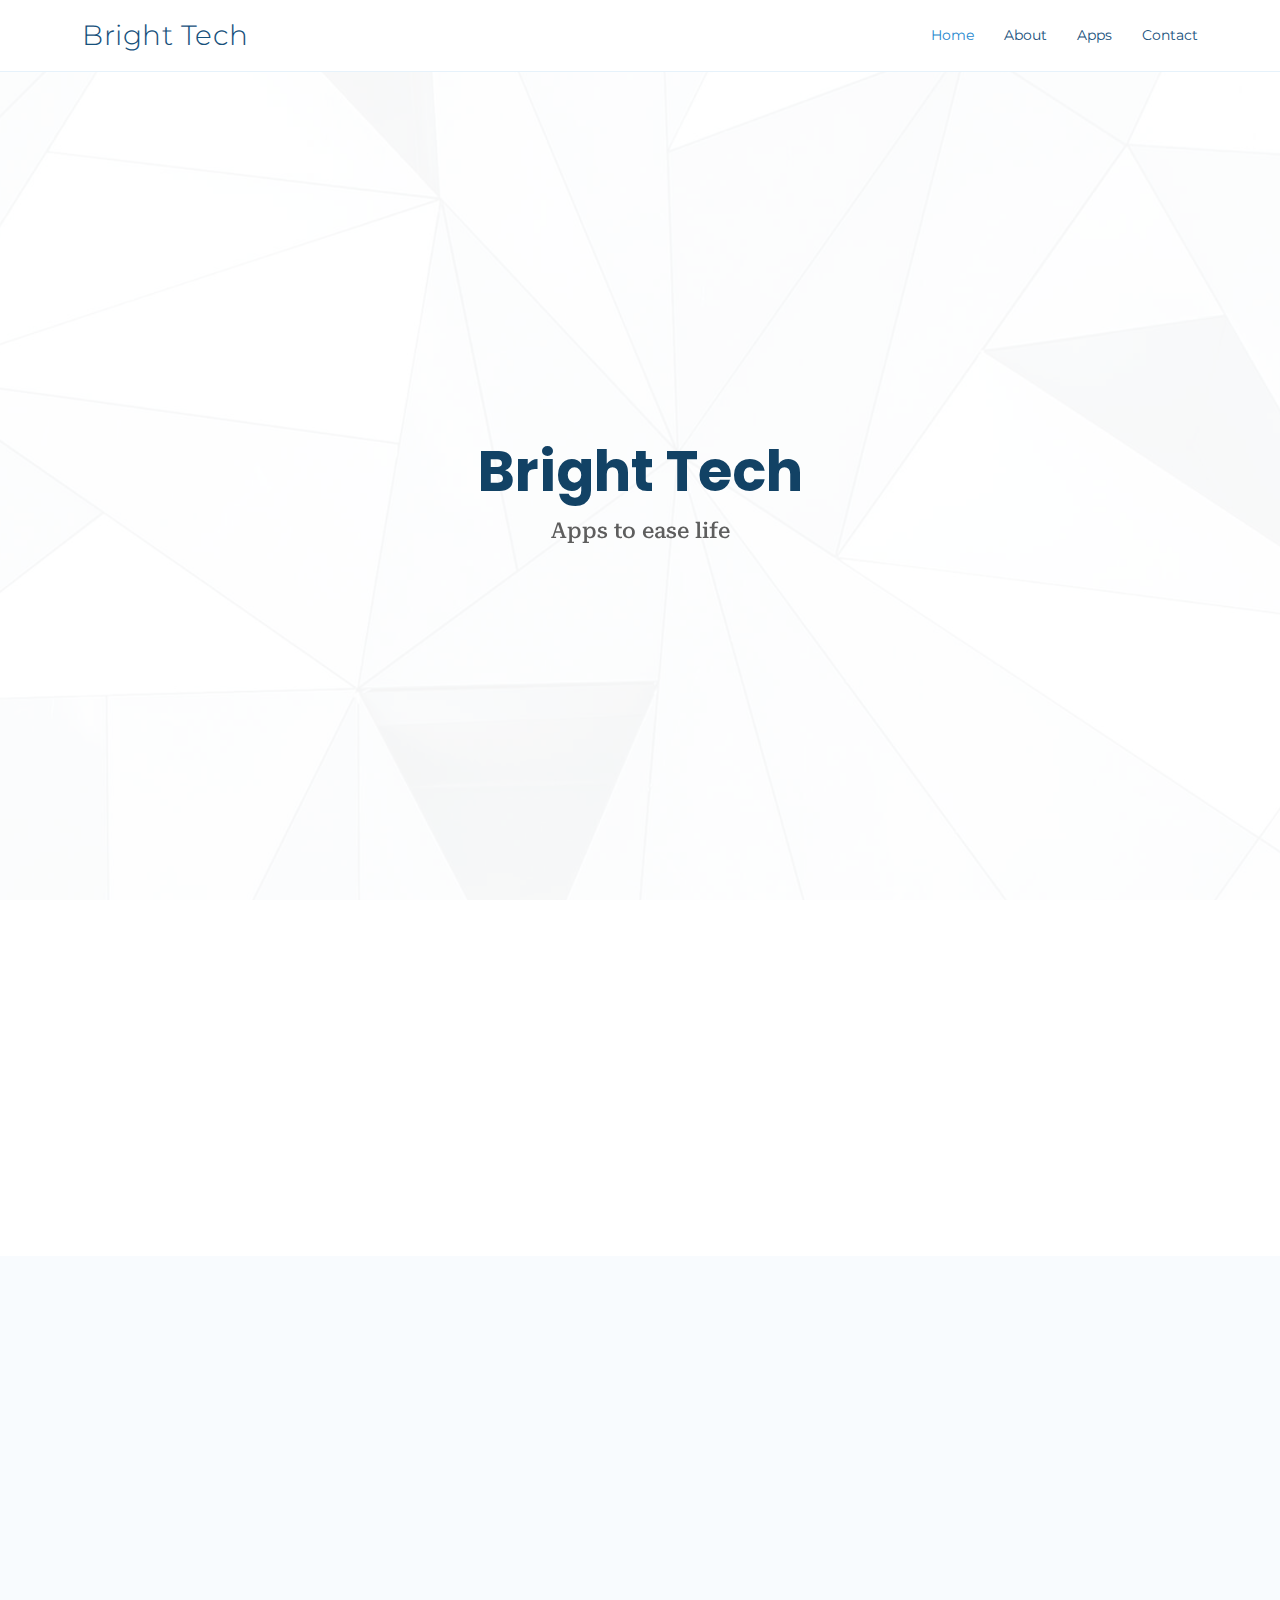
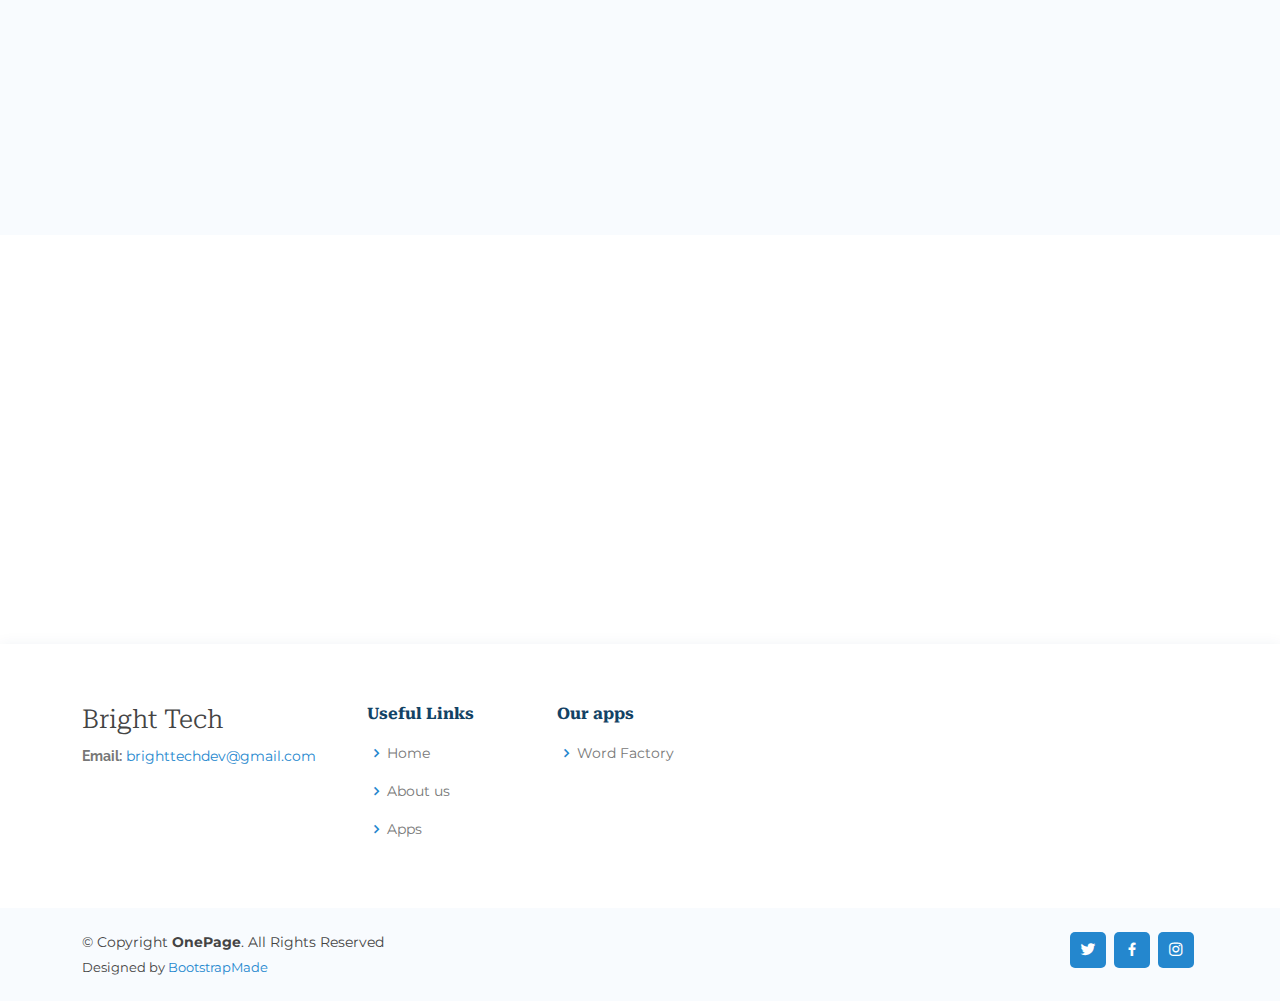
<file: index.html>
<!DOCTYPE html>
<html lang="en">
  <head>
    <meta charset="utf-8" />
    <meta content="width=device-width, initial-scale=1.0" name="viewport" />

    <title>Bright Tech</title>
    <meta content="" name="description" />
    <meta content="" name="keywords" />

    <!-- Favicons -->
    <link href="assets/img/favicon.word.png" rel="icon" />
    <link href="assets/img/apple-touch-icon.png" rel="apple-touch-icon" />

    <!-- Google Fonts -->
    <link
      href="https://fonts.googleapis.com/css?family=Open+Sans:300,300i,400,400i,600,600i,700,700i|Raleway:300,300i,400,400i,500,500i,600,600i,700,700i|Poppins:300,300i,400,400i,500,500i,600,600i,700,700i"
      rel="stylesheet"
    />

    <!-- Vendor CSS Files -->
    <link href="assets/vendor/aos/aos.css" rel="stylesheet" />
    <link
      href="assets/vendor/bootstrap/css/bootstrap.min.css"
      rel="stylesheet"
    />
    <link
      href="assets/vendor/bootstrap-icons/bootstrap-icons.css"
      rel="stylesheet"
    />
    <link href="assets/vendor/boxicons/css/boxicons.min.css" rel="stylesheet" />
    <link
      href="assets/vendor/glightbox/css/glightbox.min.css"
      rel="stylesheet"
    />
    <link href="assets/vendor/remixicon/remixicon.css" rel="stylesheet" />
    <link href="assets/vendor/swiper/swiper-bundle.min.css" rel="stylesheet" />

    <!-- Template Main CSS File -->
    <link href="assets/css/style.css" rel="stylesheet" />

    <!-- =======================================================
  * Template Name: OnePage - v4.7.0
  * Template URL: https://bootstrapmade.com/onepage-multipurpose-bootstrap-template/
  * Author: BootstrapMade.com
  * License: https://bootstrapmade.com/license/
  ======================================================== -->
  </head>

  <body>
    <!-- ======= Header ======= -->
    <header id="header" class="fixed-top">
      <div class="container d-flex align-items-center justify-content-between">
        <h1 class="logo"><a href="index.html">Bright Tech</a></h1>
        <!-- Uncomment below if you prefer to use an image logo -->
        <!-- <a href="index.html" class="logo"><img src="assets/img/logo.png" alt="" class="img-fluid"></a>-->

        <nav id="navbar" class="navbar">
          <ul>
            <li><a class="nav-link scrollto active" href="#hero">Home</a></li>
            <li><a class="nav-link scrollto" href="#about">About</a></li>
            <li><a class="nav-link scrollto" href="#apps">Apps</a></li>
            <li><a class="nav-link scrollto" href="#contact">Contact</a></li>
          </ul>
          <i class="bi bi-list mobile-nav-toggle"></i>
        </nav>
        <!-- .navbar -->
      </div>
    </header>
    <!-- End Header -->

    <!-- ======= Hero Section ======= -->
    <section id="hero" class="d-flex align-items-center">
      <div
        class="container position-relative"
        data-aos="fade-up"
        data-aos-delay="100"
      >
        <div class="row justify-content-center">
          <div class="col-xl-7 col-lg-9 text-center">
            <h1>Bright Tech</h1>
            <h2>Apps to ease life</h2>
          </div>
        </div>
      </div>
    </section>
    <!-- End Hero -->

    <main id="main">
      <!-- ======= About Section ======= -->
      <section id="about" class="about">
        <div class="container" data-aos="fade-up">
          <div class="section-title">
            <h2>About Us</h2>
            <p>
              We are a team of 2 with the endless desire to create applications
              to make life easier. By "easier", we really mean it! Ideas are our
              passion, and constant improvement is our only goal.
            </p>
            <br />
            <p>
              Our apps rely on YOU. Whether you like a feature, app's main idea,
              implementation, -even a well-proportioned- page or the exact
              opposite, we are always looking for a feedback to make the idea
              better. We believe that there are ALWAYS a room for improvement.
            </p>
          </div>
        </div>
      </section>
      <!-- End About Section -->

      <!-- ======= apps Section ======= -->
      <section id="apps" class="apps section-bg">
        <div class="container" data-aos="fade-up">
          <div class="section-title">
            <h2>Apps</h2>
            <p>
              Our apps' only purpose is to ease the human life, to make it more
              convenient, more efficient, and more enjoyable.
            </p>
          </div>

          <div class="row">
            <div
              class="col-lg-4 col-md-6 d-flex align-items-stretch padding-between-cards"
              data-aos="zoom-in"
              data-aos-delay="100"
            >
              <div class="icon-box iconbox-blue">
                <div class="icon">
                  <img
                    src="assets/images/word-factory-tp.png"
                    alt="word-factory-logo"
                    style="height: 10em"
                  />
                </div>
                <h4>
                  <a href="word-factory">Word Factory</a>
                </h4>
                <p style="text-align: justify">
                  Word Factory is an English learning app that gets you all the
                  words you need to learn English. By categories!
                </p>
              </div>
            </div>
            <!-- Phrasal Verb Dictionary Card - start -->
            <div
              class="col-lg-4 col-md-6 d-flex align-items-stretch padding-between-cards"
              data-aos="zoom-in"
              data-aos-delay="100"
            >
              <div class="icon-box iconbox-blue">
                <div class="icon">
                  <img
                    src="assets/images/favicon.phrasalverbdictionary.ico"
                    alt="phrasal-verb-dictionary-logo"
                    style="height: 10em"
                  />
                </div>
                <h4>
                  <a href="phrasal-verb-dictionary/">Phrasal Verb Dictionary</a>
                </h4>
                <p style="text-align: justify">
                  Dictionary consists of Phrasal Verbs. Search for a phrasal
                  verb in a vast collection of verbs. See the meaning, examples
                  and more!
                </p>
              </div>
            </div>
            <!-- Phrasal Verb Dictionary Card - end -->
            <!-- Habit Tracker Card - end -->
            <div
              class="col-lg-4 col-md-6 d-flex align-items-stretch padding-between-cards"
              data-aos="zoom-in"
              data-aos-delay="100"
            >
              <div class="icon-box iconbox-blue">
                <div class="icon">
                  <svg
                    width="10em"
                    height="10em"
                    viewBox="0 0 600 600"
                    xmlns="http://www.w3.org/2000/svg"
                  >
                    <path
                      stroke="none"
                      stroke-width="0"
                      fill="#f5f5f5"
                      d="M300,521.0016835830174C376.1290562159157,517.8887921683347,466.0731472004068,529.7835943286574,510.70327084640275,468.03025145048787C554.3714126377745,407.6079735673963,508.03601936045806,328.9844924480964,491.2728898941984,256.3432110539036C474.5976632858925,184.082847569629,479.9380746630129,96.60480741107993,416.23090153303,58.64404602377083C348.86323505073057,18.502131276798302,261.93793281208167,40.57373210992963,193.5410806939664,78.93577620505333C130.42746243093433,114.334589627462,98.30271207620316,179.96522072025542,76.75703585869454,249.04625023123273C51.97151888228291,328.5150500222984,13.704378332031375,421.85034740162234,66.52175969318436,486.19268352777647C119.04800174914682,550.1803526380478,217.28368757567262,524.383925680826,300,521.0016835830174"
                    ></path>
                  </svg>
                </div>
                <h4>
                  <a href="habit-tracker">Habit Tracker (Soon!)</a>
                </h4>
                <p style="text-align: justify">
                  Track your habits on or off-screen with multiple taps. Get
                  insights on your habits and progress.
                </p>
              </div>
            </div>
            <!-- Habit Tracker Card - end -->
          </div>
        </div>
      </section>
      <!-- End Services Section -->

      <!-- ======= Contact Section ======= -->
      <section id="contact" class="contact">
        <div class="container" data-aos="fade-up">
          <div class="section-title">
            <h2>Contact</h2>
            <p>You can contact us from the links and information given below</p>
          </div>

          <div class="row mt-5">
            <div class="col-lg-4">
              <div class="info">
                <div class="email">
                  <i class="bi bi-envelope"></i>
                  <h4>Email:</h4>
                  <p>
                    <a href="mailto://brighttechdev@gmail.com"
                      >brighttechdev@gmail.com</a
                    >
                  </p>
                </div>
              </div>
            </div>
          </div>
        </div>
      </section>
      <!-- End Contact Section -->
    </main>
    <!-- End #main -->

    <!-- ======= Footer ======= -->
    <footer id="footer">
      <div class="footer-top">
        <div class="container">
          <div class="row">
            <div class="col-lg-3 col-md-6 footer-contact">
              <h3>Bright Tech</h3>
              <p>
                <strong>Email:</strong>
                <a href="mailto://brighttechdev@gmail.com"
                  >brighttechdev@gmail.com</a
                ><br />
              </p>
            </div>

            <div class="col-lg-2 col-md-6 footer-links">
              <h4>Useful Links</h4>
              <ul>
                <li>
                  <i class="bx bx-chevron-right"></i> <a href="#">Home</a>
                </li>
                <li>
                  <i class="bx bx-chevron-right"></i>
                  <a href="#about">About us</a>
                </li>
                <li>
                  <i class="bx bx-chevron-right"></i> <a href="#apps">Apps</a>
                </li>
              </ul>
            </div>

            <div class="col-lg-3 col-md-6 footer-links">
              <h4>Our apps</h4>
              <ul>
                <li>
                  <i class="bx bx-chevron-right"></i>
                  <a href="word-factory">Word Factory</a>
                </li>
              </ul>
            </div>
          </div>
        </div>
      </div>

      <div class="container d-md-flex py-4">
        <div class="me-md-auto text-center text-md-start">
          <div class="copyright">
            &copy; Copyright <strong><span>OnePage</span></strong
            >. All Rights Reserved
          </div>
          <div class="credits">
            <!-- All the links in the footer should remain intact. -->
            <!-- You can delete the links only if you purchased the pro version. -->
            <!-- Licensing information: https://bootstrapmade.com/license/ -->
            <!-- Purchase the pro version with working PHP/AJAX contact form: https://bootstrapmade.com/onepage-multipurpose-bootstrap-template/ -->
            Designed by <a href="https://bootstrapmade.com/">BootstrapMade</a>
          </div>
        </div>
        <div class="social-links text-center text-md-right pt-3 pt-md-0">
          <a href="#" class="twitter"><i class="bx bxl-twitter"></i></a>
          <a href="#" class="facebook"><i class="bx bxl-facebook"></i></a>
          <a href="#" class="instagram"><i class="bx bxl-instagram"></i></a>
        </div>
      </div>
    </footer>
    <!-- End Footer -->

    <div id="preloader"></div>
    <a
      href="#"
      class="back-to-top d-flex align-items-center justify-content-center"
      ><i class="bi bi-arrow-up-short"></i
    ></a>

    <!-- Vendor JS Files -->
    <script src="assets/vendor/purecounter/purecounter.js"></script>
    <script src="assets/vendor/aos/aos.js"></script>
    <script src="assets/vendor/bootstrap/js/bootstrap.bundle.min.js"></script>
    <script src="assets/vendor/glightbox/js/glightbox.min.js"></script>
    <script src="assets/vendor/isotope-layout/isotope.pkgd.min.js"></script>
    <script src="assets/vendor/swiper/swiper-bundle.min.js"></script>

    <!-- Template Main JS File -->
    <script src="assets/js/main.js"></script>
  </body>
</html>
</file>
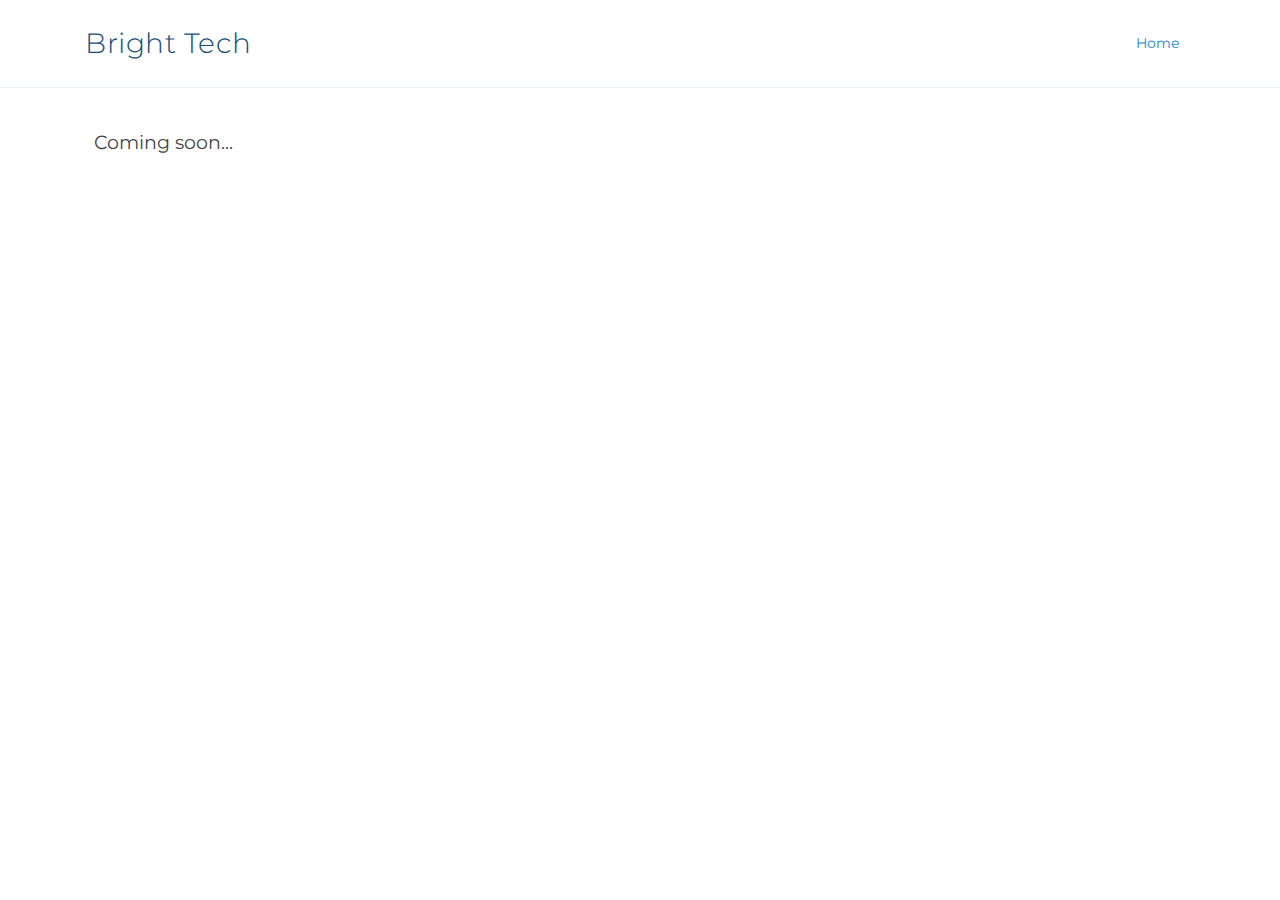
<file: habit-tracker/index.html>
<!DOCTYPE html>
<html lang="en">
  <head>
    <meta charset="UTF-8" />
    <meta http-equiv="X-UA-Compatible" content="IE=edge" />
    <meta name="viewport" content="width=device-width, initial-scale=1.0" />
    <link rel="stylesheet" href="../assets/css/style.css" />
    <link
      rel="icon"
      type="image/x-icon"
      href="../assets/images/favicon.wordfactory.ico"
    />
    <link
      rel="stylesheet"
      href="https://stackpath.bootstrapcdn.com/bootstrap/4.3.1/css/bootstrap.min.css"
      integrity="sha384-ggOyR0iXCbMQv3Xipma34MD+dH/1fQ784/j6cY/iJTQUOhcWr7x9JvoRxT2MZw1T"
      crossorigin="anonymous"
    />
    <title>Habit Tracker</title>
  </head>
  <body>
    <!-- ======= Header ======= -->
    <header id="header" class="fixed-top">
      <div class="container d-flex align-items-center justify-content-between">
        <h1 class="logo"><a href="../">Bright Tech</a></h1>
        <!-- Uncomment below if you prefer to use an image logo -->
        <!-- <a href="index.html" class="logo"><img src="assets/img/logo.png" alt="" class="img-fluid"></a>-->

        <nav id="navbar" class="navbar">
          <ul>
            <li>
              <a class="nav-link scrollto active" href="../">Home</a>
            </li>
          </ul>
          <i class="bi bi-list mobile-nav-toggle"></i>
        </nav>
        <!-- .navbar -->
      </div>
    </header>
    <!-- End Header -->
    <div class="container p-4">
      <header class="d-flex justify-content-center">
        <h1>Habit Tracker</h1>
      </header>
      <div class="row">
        <div class="col-sm-6 col-md-6 col-xs-6 pt-5">
          <p style="font-size: 120%; font-family: 'MontSerrat'">
            Coming soon...
          </p>
        </div>
      </div>
    </div>
  </body>
</html>
</file>
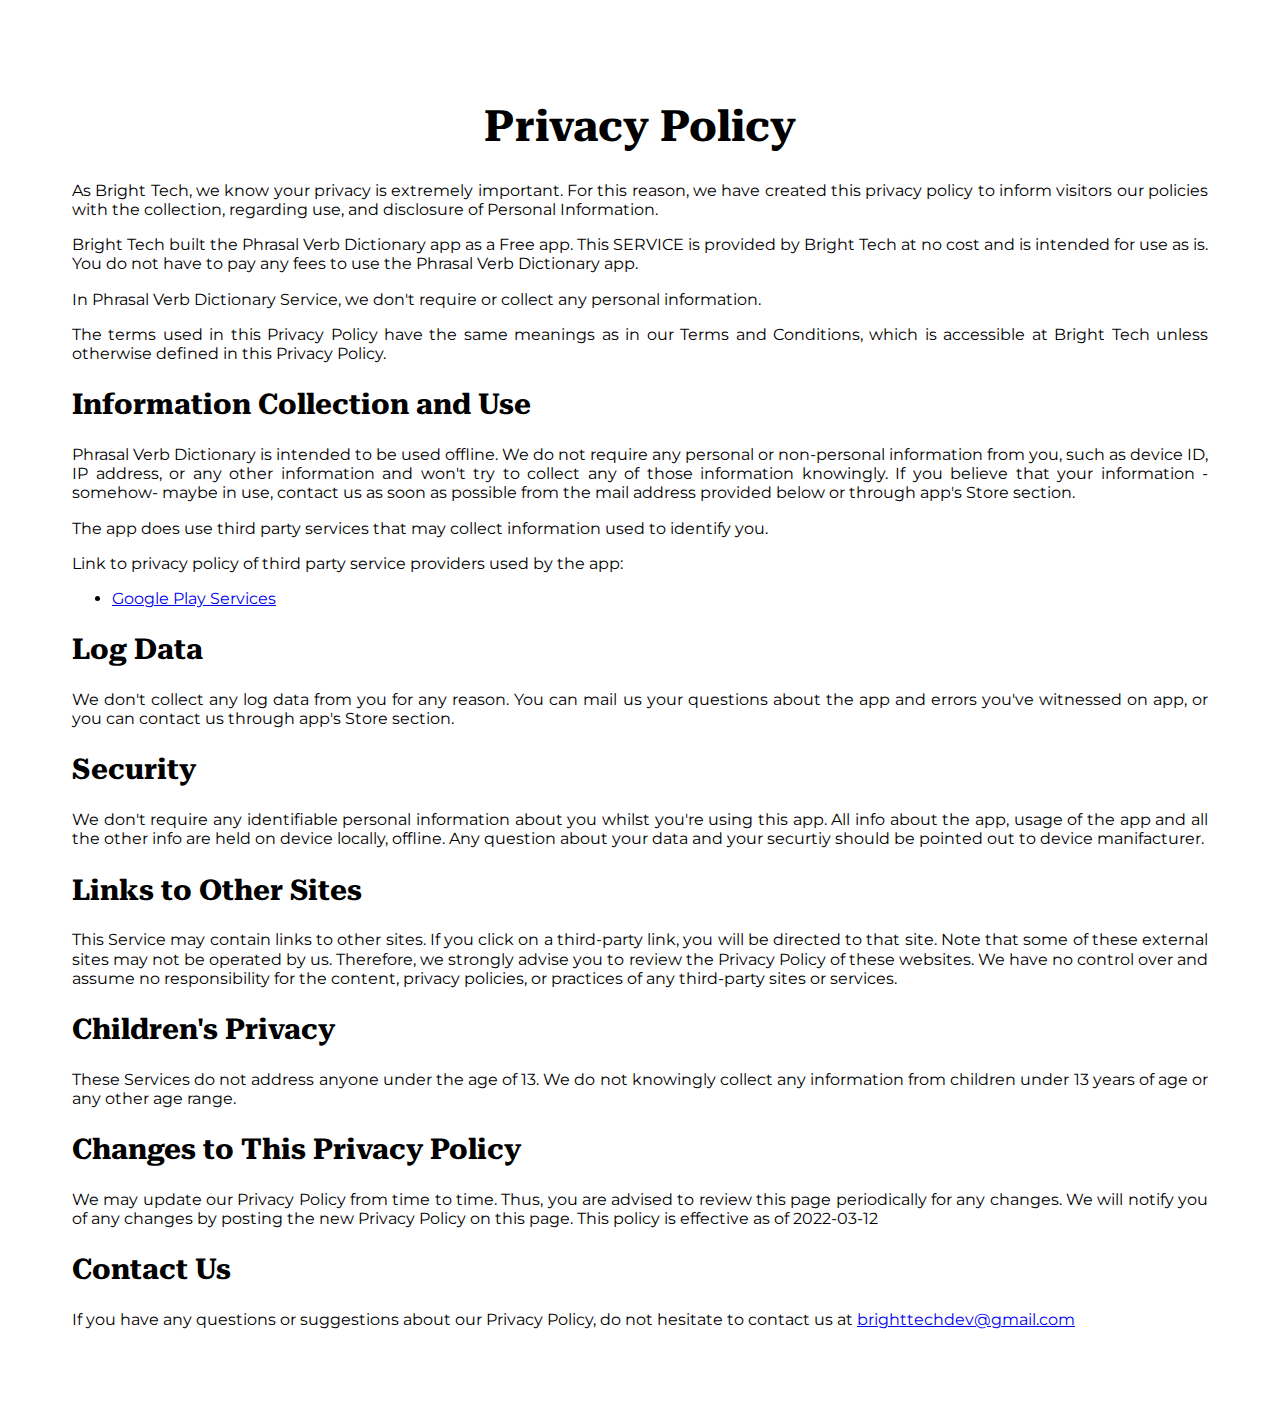
<file: phrasal-verb-dictionary/privacy-policy.html>
<!DOCTYPE html>
<html lang="en">
  <head>
    <meta charset="UTF-8" />
    <meta http-equiv="X-UA-Compatible" content="IE=edge" />
    <meta name="viewport" content="width=device-width, initial-scale=1.0" />
    <link rel="stylesheet" href="../styles.css" />
    <link
      rel="icon"
      type="image/x-icon"
      href="../assets/images/favicon.phrasalverbdictionary.ico"
    />
    <!-- JavaScript Bundle with Popper -->
    <!-- CSS only -->
    <link
      href="https://cdn.jsdelivr.net/npm/bootstrap@5.1.3/dist/css/bootstrap.min.css"
      rel="stylesheet"
      integrity="sha384-1BmE4kWBq78iYhFldvKuhfTAU6auU8tT94WrHftjDbrCEXSU1oBoqyl2QvZ6jIW3"
      crossorigin="anonymous"
    />
    <title>Privacy Policy</title>
  </head>
  <body>
    <h1 class="main-title">Privacy Policy</h1>

    <p class="single-content">
      As Bright Tech, we know your privacy is extremely important. For this
      reason, we have created this privacy policy to inform visitors our
      policies with the collection, regarding use, and disclosure of Personal
      Information.
    </p>
    <p>
      Bright Tech built the Phrasal Verb Dictionary app as a Free app. This
      SERVICE is provided by Bright Tech at no cost and is intended for use as
      is. You do not have to pay any fees to use the Phrasal Verb Dictionary
      app.
    </p>
    <p>
      In Phrasal Verb Dictionary Service, we don't require or collect any
      personal information.
    </p>
    <p>
      The terms used in this Privacy Policy have the same meanings as in our
      Terms and Conditions, which is accessible at Bright Tech unless otherwise
      defined in this Privacy Policy.
    </p>

    <h2>Information Collection and Use</h2>

    <p class="single-content">
      Phrasal Verb Dictionary is intended to be used offline. We do not require
      any personal or non-personal information from you, such as device ID, IP
      address, or any other information and won't try to collect any of those
      information knowingly. If you believe that your information -somehow-
      maybe in use, contact us as soon as possible from the mail address
      provided below or through app's Store section.
    </p>
    <p>
      The app does use third party services that may collect information used to
      identify you.
    </p>
    <p>
      Link to privacy policy of third party service providers used by the app:
    </p>
    <ul>
      <li>
        <a href="https://policies.google.com/privacy?hl=en-US "
          ><p>Google Play Services</p>
        </a>
      </li>
    </ul>

    <h2>Log Data</h2>

    <p class="single-content">
      We don't collect any log data from you for any reason. You can mail us
      your questions about the app and errors you've witnessed on app, or you
      can contact us through app's Store section.
    </p>

    <h2>Security</h2>

    <p class="single-content">
      We don't require any identifiable personal information about you whilst
      you're using this app. All info about the app, usage of the app and all
      the other info are held on device locally, offline. Any question about
      your data and your securtiy should be pointed out to device manifacturer.
    </p>

    <h2>Links to Other Sites</h2>
    <p>
      This Service may contain links to other sites. If you click on a
      third-party link, you will be directed to that site. Note that some of
      these external sites may not be operated by us. Therefore, we strongly
      advise you to review the Privacy Policy of these websites. We have no
      control over and assume no responsibility for the content, privacy
      policies, or practices of any third-party sites or services.
    </p>

    <h2>Children's Privacy</h2>

    <p class="single-content">
      These Services do not address anyone under the age of 13. We do not
      knowingly collect any information from children under 13 years of age or
      any other age range.
    </p>

    <h2>Changes to This Privacy Policy</h2>
    <p>
      We may update our Privacy Policy from time to time. Thus, you are advised
      to review this page periodically for any changes. We will notify you of
      any changes by posting the new Privacy Policy on this page. This policy is
      effective as of 2022-03-12
    </p>
    <h2>Contact Us</h2>

    <p class="single-content">
      If you have any questions or suggestions about our Privacy Policy, do not
      hesitate to contact us at
      <a href="mailto://brighttechdev@gmail.com.">brighttechdev@gmail.com</a>
    </p>
  </body>
</html>
</file>
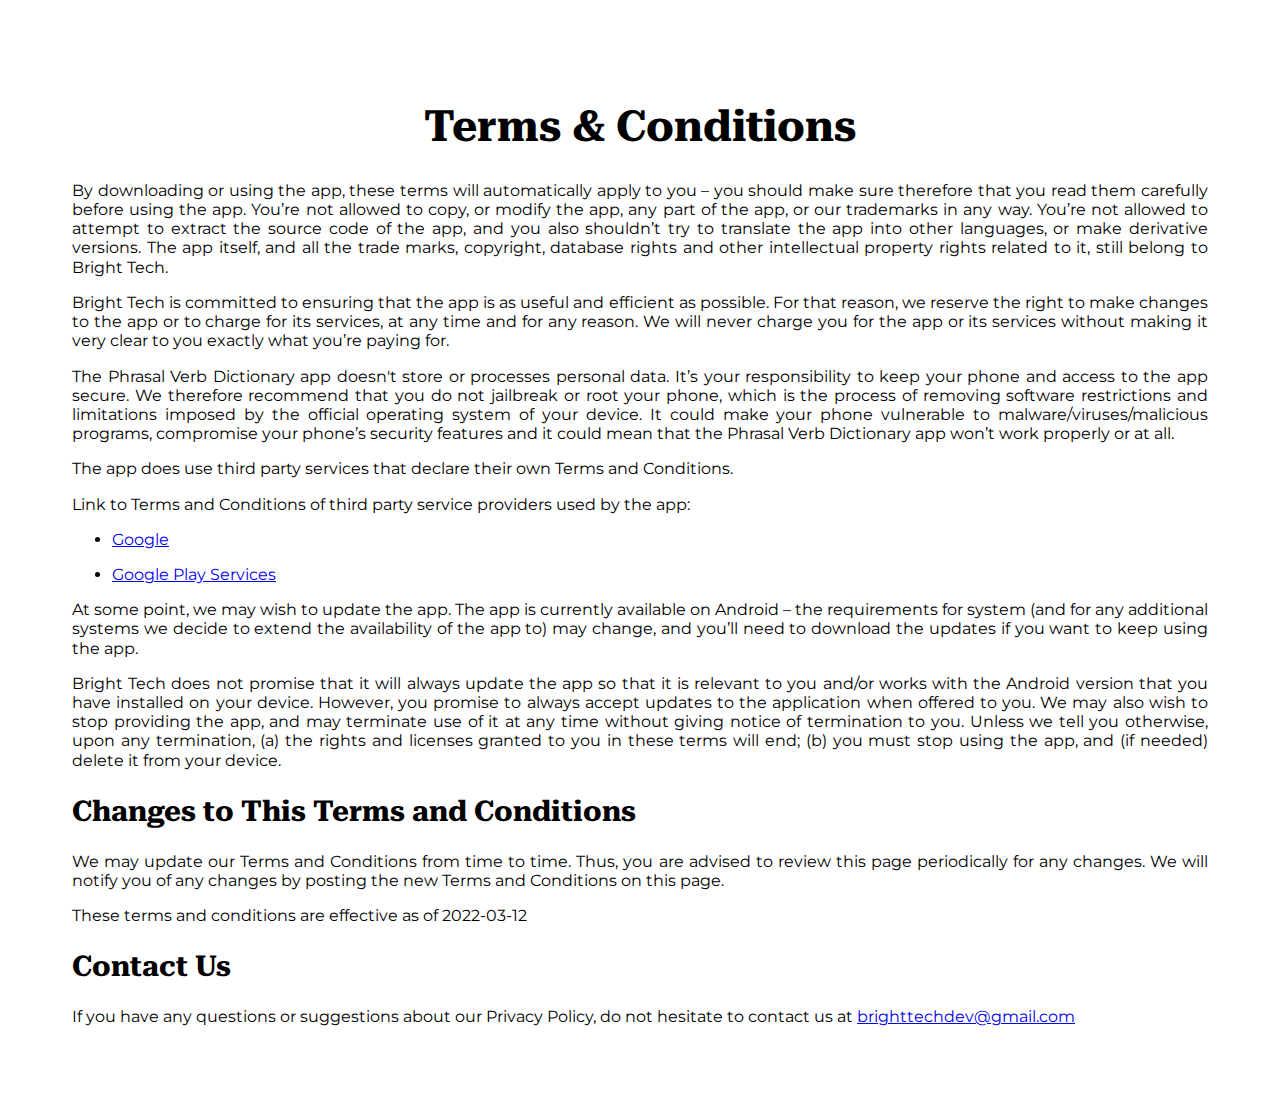
<file: phrasal-verb-dictionary/terms-of-use.html>
<!DOCTYPE html>
<html lang="en">
  <head>
    <meta charset="UTF-8" />
    <meta http-equiv="X-UA-Compatible" content="IE=edge" />
    <meta name="viewport" content="width=device-width, initial-scale=1.0" />
    <link rel="stylesheet" href="../styles.css" />
    <link
      rel="icon"
      type="image/x-icon"
      href="../assets/images/favicon.phrasalverbdictionary.ico"
    />
    <!-- JavaScript Bundle with Popper -->
    <!-- CSS only -->
    <link
      href="https://cdn.jsdelivr.net/npm/bootstrap@5.1.3/dist/css/bootstrap.min.css"
      rel="stylesheet"
      integrity="sha384-1BmE4kWBq78iYhFldvKuhfTAU6auU8tT94WrHftjDbrCEXSU1oBoqyl2QvZ6jIW3"
      crossorigin="anonymous"
    />
    <title>Terms of Use</title>
  </head>
  <body>
    <h1 class="main-title">Terms & Conditions</h1>

    <p class="single-content">
      By downloading or using the app, these terms will automatically apply to
      you – you should make sure therefore that you read them carefully before
      using the app. You’re not allowed to copy, or modify the app, any part of
      the app, or our trademarks in any way. You’re not allowed to attempt to
      extract the source code of the app, and you also shouldn’t try to
      translate the app into other languages, or make derivative versions. The
      app itself, and all the trade marks, copyright, database rights and other
      intellectual property rights related to it, still belong to Bright Tech.
    </p>
    <p>
      Bright Tech is committed to ensuring that the app is as useful and
      efficient as possible. For that reason, we reserve the right to make
      changes to the app or to charge for its services, at any time and for any
      reason. We will never charge you for the app or its services without
      making it very clear to you exactly what you’re paying for.
    </p>
    <p>
      The Phrasal Verb Dictionary app doesn't store or processes personal data.
      It’s your responsibility to keep your phone and access to the app secure.
      We therefore recommend that you do not jailbreak or root your phone, which
      is the process of removing software restrictions and limitations imposed
      by the official operating system of your device. It could make your phone
      vulnerable to malware/viruses/malicious programs, compromise your phone’s
      security features and it could mean that the Phrasal Verb Dictionary app
      won’t work properly or at all.
    </p>
    <p>
      The app does use third party services that declare their own Terms and
      Conditions.
    </p>

    <p>
      Link to Terms and Conditions of third party service providers used by the
      app:
    </p>
    <ul>
      <li>
        <a href="https://policies.google.com/terms?hl=en-US "><p>Google</p> </a>
      </li>
      <li>
        <a href="https://play.google.com/intl/en_US/about/play-terms/">
          <p>Google Play Services</p>
        </a>
      </li>
    </ul>
    <p>
      At some point, we may wish to update the app. The app is currently
      available on Android – the requirements for system (and for any additional
      systems we decide to extend the availability of the app to) may change,
      and you’ll need to download the updates if you want to keep using the app.
    </p>
    <p>
      Bright Tech does not promise t­hat it will always update the app so that
      it is relevant to you and/or works with the Android version that you have
      installed on your device. However, you promise to always accept updates to
      the application when offered to you. We may also wish to stop providing
      the app, and may terminate use of it at any time without giving notice of
      termination to you. Unless we tell you otherwise, upon any termination,
      (a) the rights and licenses granted to you in these terms will end; (b)
      you must stop using the app, and (if needed) delete it from your device.
    </p>

    <h2>Changes to This Terms and Conditions</h2>
    <p>
      We may update our Terms and Conditions from time to time. Thus, you are
      advised to review this page periodically for any changes. We will notify
      you of any changes by posting the new Terms and Conditions on this page.
    </p>

    <p>These terms and conditions are effective as of 2022-03-12</p>
    <h2>Contact Us</h2>
    <p class="single-content">
      If you have any questions or suggestions about our Privacy Policy, do not
      hesitate to contact us at
      <a href="mailto://brighttechdev@gmail.com.">brighttechdev@gmail.com</a>
    </p>
  </body>
</html>
</file>
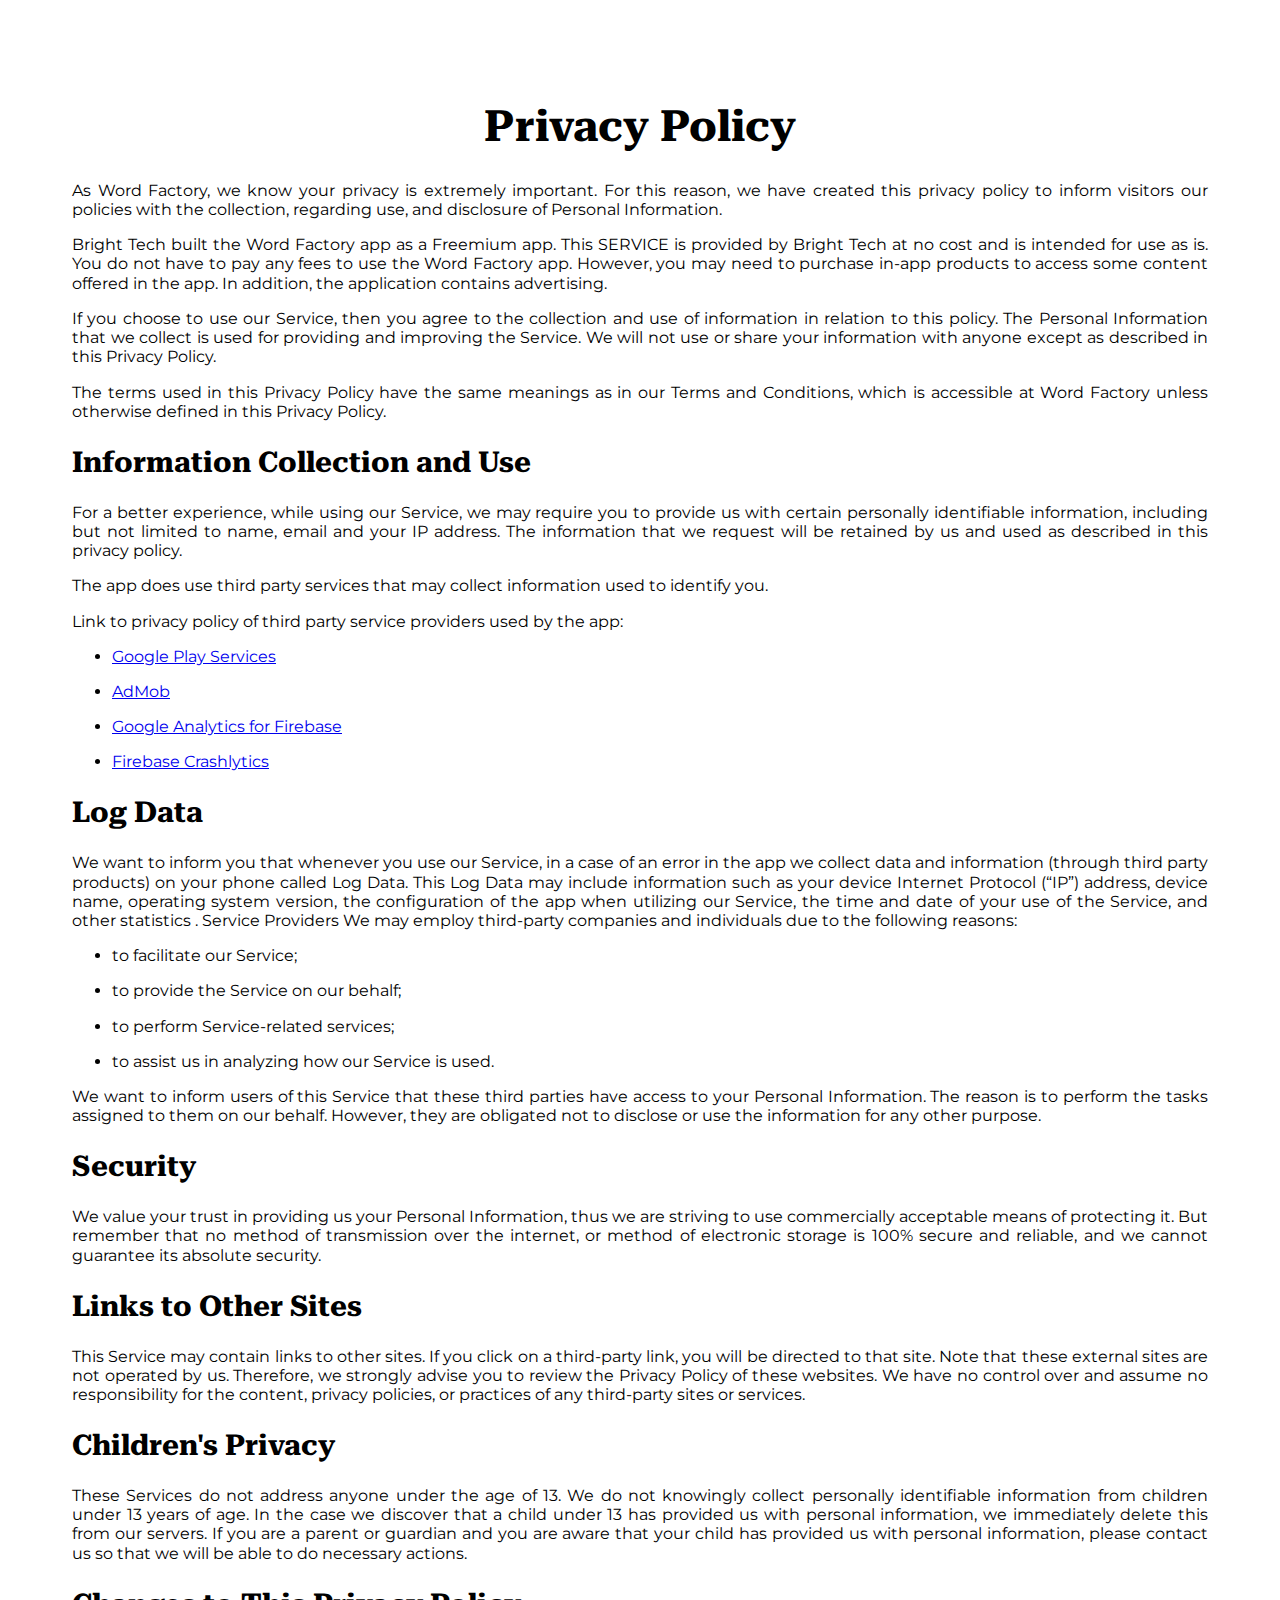
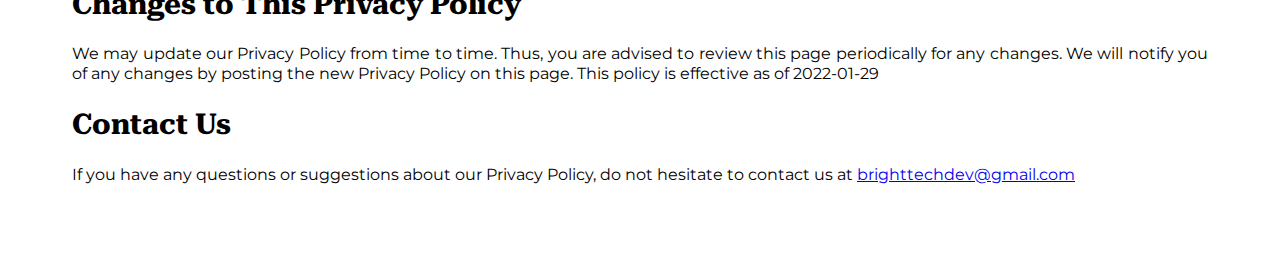
<file: word-factory/privacy-policy.html>
<!DOCTYPE html>
<html lang="en">
  <head>
    <meta charset="UTF-8" />
    <meta http-equiv="X-UA-Compatible" content="IE=edge" />
    <meta name="viewport" content="width=device-width, initial-scale=1.0" />
    <link rel="stylesheet" href="../styles.css" />
    <link
      rel="icon"
      type="image/x-icon"
      href="../assets/images/favicon.wordfactory.ico"
    />
    <!-- JavaScript Bundle with Popper -->
    <!-- CSS only -->
    <link
      href="https://cdn.jsdelivr.net/npm/bootstrap@5.1.3/dist/css/bootstrap.min.css"
      rel="stylesheet"
      integrity="sha384-1BmE4kWBq78iYhFldvKuhfTAU6auU8tT94WrHftjDbrCEXSU1oBoqyl2QvZ6jIW3"
      crossorigin="anonymous"
    />
    <title>Privacy Policy</title>
  </head>
  <body>
    <h1 class="main-title">Privacy Policy</h1>

    <p class="single-content">
      As Word Factory, we know your privacy is extremely important. For this
      reason, we have created this privacy policy to inform visitors our
      policies with the collection, regarding use, and disclosure of Personal
      Information.
    </p>
    <p>
      Bright Tech built the Word Factory app as a Freemium app. This SERVICE is
      provided by Bright Tech at no cost and is intended for use as is. You do
      not have to pay any fees to use the Word Factory app. However, you may
      need to purchase in-app products to access some content offered in the
      app. In addition, the application contains advertising.
    </p>
    <p>
      If you choose to use our Service, then you agree to the collection and use
      of information in relation to this policy. The Personal Information that
      we collect is used for providing and improving the Service. We will not
      use or share your information with anyone except as described in this
      Privacy Policy.
    </p>
    <p>
      The terms used in this Privacy Policy have the same meanings as in our
      Terms and Conditions, which is accessible at Word Factory unless otherwise
      defined in this Privacy Policy.
    </p>

    <h2>Information Collection and Use</h2>

    <p class="single-content">
      For a better experience, while using our Service, we may require you to
      provide us with certain personally identifiable information, including but
      not limited to name, email and your IP address. The information that we
      request will be retained by us and used as described in this privacy
      policy.
    </p>
    <p>
      The app does use third party services that may collect information used to
      identify you.
    </p>
    <p>
      Link to privacy policy of third party service providers used by the app:
    </p>
    <ul>
      <li>
        <a href="https://policies.google.com/privacy?hl=en-US "
          ><p>Google Play Services</p>
        </a>
      </li>
      <li>
        <a href="https://support.google.com/admob/answer/6128543?hl=en ">
          <p>AdMob</p>
        </a>
      </li>
      <li>
        <a href="https://firebase.google.com/policies/analytics ">
          <p>Google Analytics for Firebase</p>
        </a>
      </li>
      <li>
        <a
          href="https://firebase.google.com/terms/crashlytics-app-distribution-data-processing-terms"
        >
          <p>Firebase Crashlytics</p>
        </a>
      </li>
    </ul>

    <h2>Log Data</h2>

    <p class="single-content">
      We want to inform you that whenever you use our Service, in a case of an
      error in the app we collect data and information (through third party
      products) on your phone called Log Data. This Log Data may include
      information such as your device Internet Protocol (“IP”) address, device
      name, operating system version, the configuration of the app when
      utilizing our Service, the time and date of your use of the Service, and
      other statistics . Service Providers We may employ third-party companies
      and individuals due to the following reasons:
    </p>

    <ul>
      <li><p>to facilitate our Service;</p></li>
      <li><p>to provide the Service on our behalf;</p></li>
      <li><p>to perform Service-related services;</p></li>
      <li><p>to assist us in analyzing how our Service is used.</p></li>
    </ul>
    <p>
      We want to inform users of this Service that these third parties have
      access to your Personal Information. The reason is to perform the tasks
      assigned to them on our behalf. However, they are obligated not to
      disclose or use the information for any other purpose.
    </p>
    <h2>Security</h2>

    <p class="single-content">
      We value your trust in providing us your Personal Information, thus we are
      striving to use commercially acceptable means of protecting it. But
      remember that no method of transmission over the internet, or method of
      electronic storage is 100% secure and reliable, and we cannot guarantee
      its absolute security.
    </p>

    <h2>Links to Other Sites</h2>
    <p>
      This Service may contain links to other sites. If you click on a
      third-party link, you will be directed to that site. Note that these
      external sites are not operated by us. Therefore, we strongly advise you
      to review the Privacy Policy of these websites. We have no control over
      and assume no responsibility for the content, privacy policies, or
      practices of any third-party sites or services.
    </p>

    <h2>Children's Privacy</h2>

    <p class="single-content">
      These Services do not address anyone under the age of 13. We do not
      knowingly collect personally identifiable information from children under
      13 years of age. In the case we discover that a child under 13 has
      provided us with personal information, we immediately delete this from our
      servers. If you are a parent or guardian and you are aware that your child
      has provided us with personal information, please contact us so that we
      will be able to do necessary actions.
    </p>

    <h2>Changes to This Privacy Policy</h2>
    <p>
      We may update our Privacy Policy from time to time. Thus, you are advised
      to review this page periodically for any changes. We will notify you of
      any changes by posting the new Privacy Policy on this page. This policy is
      effective as of 2022-01-29
    </p>

    <h2>Contact Us</h2>

    <p class="single-content">
      If you have any questions or suggestions about our Privacy Policy, do not
      hesitate to contact us at
      <a href="mailto://brighttechdev@gmail.com.">brighttechdev@gmail.com</a>
    </p>
  </body>
</html>
</file>
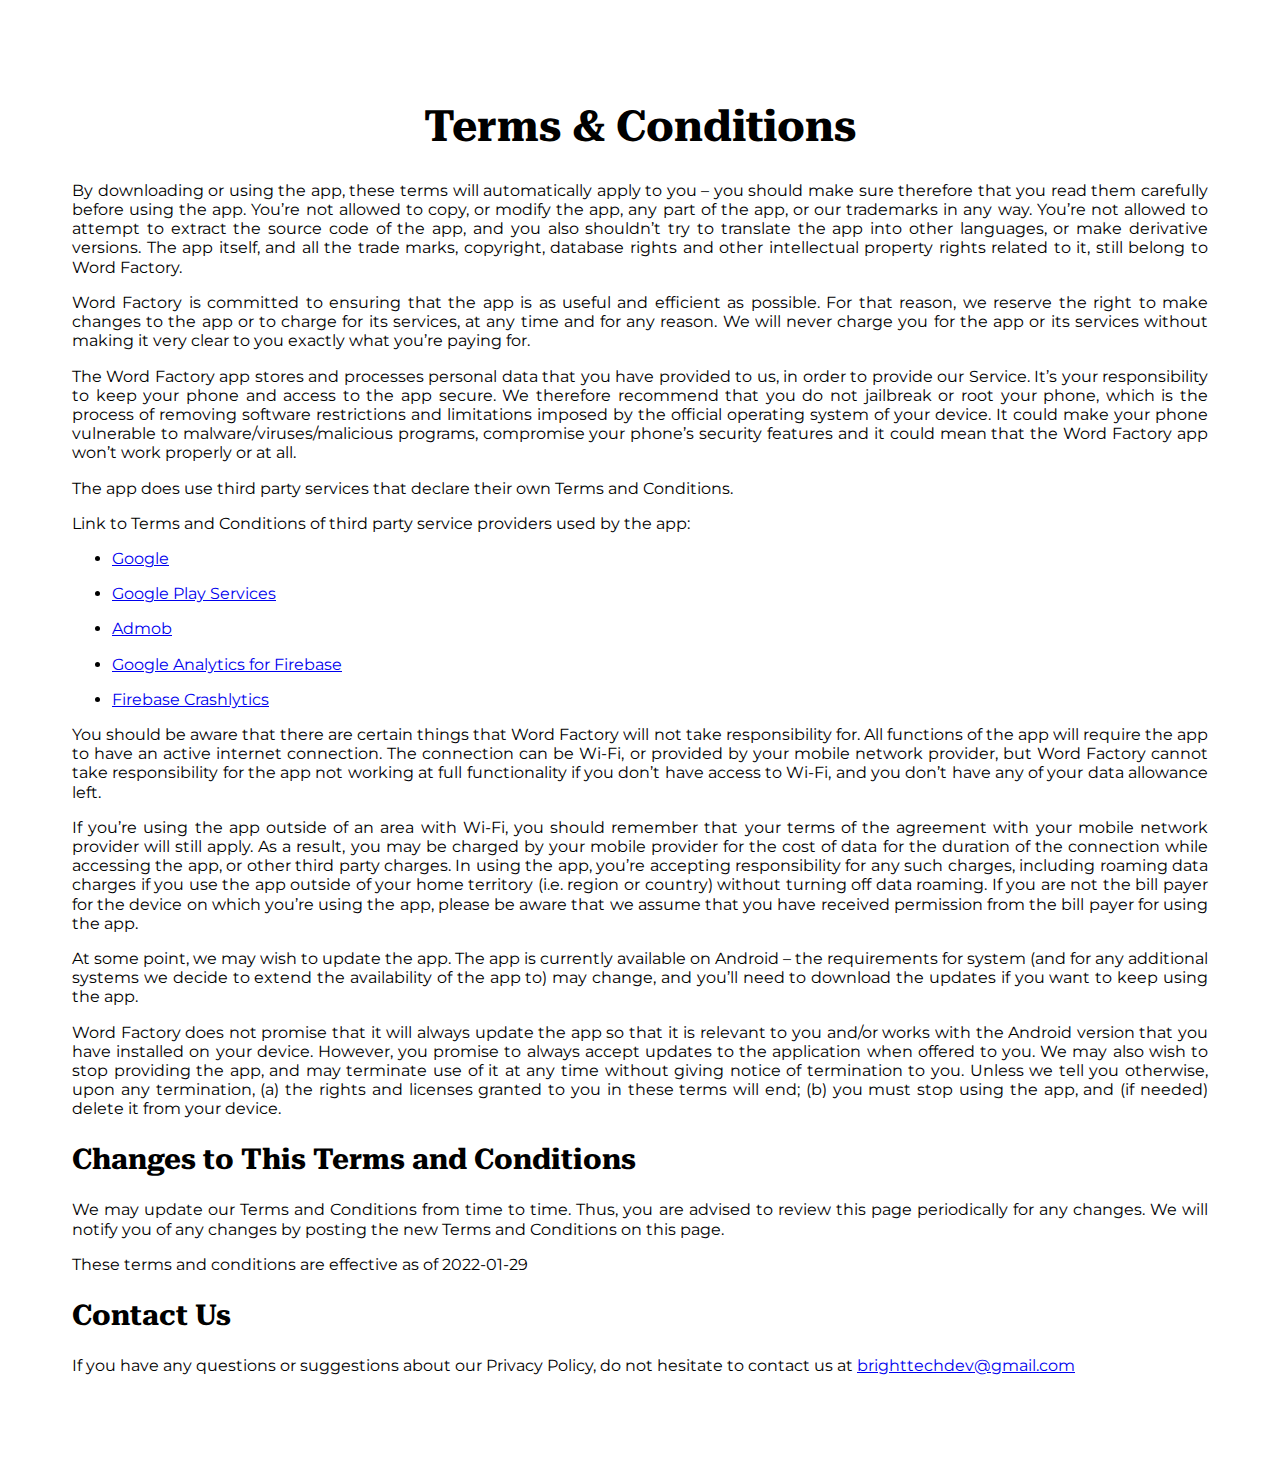
<file: word-factory/terms-of-use.html>
<!DOCTYPE html>
<html lang="en">
  <head>
    <meta charset="UTF-8" />
    <meta http-equiv="X-UA-Compatible" content="IE=edge" />
    <meta name="viewport" content="width=device-width, initial-scale=1.0" />
    <link rel="stylesheet" href="../styles.css" />
    <link rel="icon" type="image/x-icon" href="../assets/images/favicon.ico" />
    <!-- JavaScript Bundle with Popper -->
    <!-- CSS only -->
    <link
      href="https://cdn.jsdelivr.net/npm/bootstrap@5.1.3/dist/css/bootstrap.min.css"
      rel="stylesheet"
      integrity="sha384-1BmE4kWBq78iYhFldvKuhfTAU6auU8tT94WrHftjDbrCEXSU1oBoqyl2QvZ6jIW3"
      crossorigin="anonymous"
    />
    <title>Terms of Use</title>
  </head>
  <body>
    <h1 class="main-title">Terms & Conditions</h1>

    <p class="single-content">
      By downloading or using the app, these terms will automatically apply to
      you – you should make sure therefore that you read them carefully before
      using the app. You’re not allowed to copy, or modify the app, any part of
      the app, or our trademarks in any way. You’re not allowed to attempt to
      extract the source code of the app, and you also shouldn’t try to
      translate the app into other languages, or make derivative versions. The
      app itself, and all the trade marks, copyright, database rights and other
      intellectual property rights related to it, still belong to Word Factory.
    </p>
    <p>
      Word Factory is committed to ensuring that the app is as useful and
      efficient as possible. For that reason, we reserve the right to make
      changes to the app or to charge for its services, at any time and for any
      reason. We will never charge you for the app or its services without
      making it very clear to you exactly what you’re paying for.
    </p>
    <p>
      The Word Factory app stores and processes personal data that you have
      provided to us, in order to provide our Service. It’s your responsibility
      to keep your phone and access to the app secure. We therefore recommend
      that you do not jailbreak or root your phone, which is the process of
      removing software restrictions and limitations imposed by the official
      operating system of your device. It could make your phone vulnerable to
      malware/viruses/malicious programs, compromise your phone’s security
      features and it could mean that the Word Factory app won’t work properly
      or at all.
    </p>
    <p>
      The app does use third party services that declare their own Terms and
      Conditions.
    </p>

    <p>
      Link to Terms and Conditions of third party service providers used by the
      app:
    </p>
    <ul>
      <li>
        <a href="https://policies.google.com/terms?hl=en-US "><p>Google</p> </a>
      </li>
      <li>
        <a href="https://play.google.com/intl/en_US/about/play-terms/">
          <p>Google Play Services</p>
        </a>
      </li>
      <li>
        <a href="https://developers.google.com/admob/terms?hl=en ">
          <p>Admob</p>
        </a>
      </li>
      <li>
        <a href="https://firebase.google.com/terms/analytics">
          <p>Google Analytics for Firebase</p>
        </a>
      </li>
      <li>
        <a href="https://firebase.google.com/terms/crashlytics">
          <p>Firebase Crashlytics</p>
        </a>
      </li>
    </ul>
    <p>
      You should be aware that there are certain things that Word Factory will
      not take responsibility for. All functions of the app will require the app
      to have an active internet connection. The connection can be Wi-Fi, or
      provided by your mobile network provider, but Word Factory cannot take
      responsibility for the app not working at full functionality if you don’t
      have access to Wi-Fi, and you don’t have any of your data allowance left.
    </p>
    <p>
      If you’re using the app outside of an area with Wi-Fi, you should remember
      that your terms of the agreement with your mobile network provider will
      still apply. As a result, you may be charged by your mobile provider for
      the cost of data for the duration of the connection while accessing the
      app, or other third party charges. In using the app, you’re accepting
      responsibility for any such charges, including roaming data charges if you
      use the app outside of your home territory (i.e. region or country)
      without turning off data roaming. If you are not the bill payer for the
      device on which you’re using the app, please be aware that we assume that
      you have received permission from the bill payer for using the app.
    </p>
    <p>
      At some point, we may wish to update the app. The app is currently
      available on Android – the requirements for system (and for any additional
      systems we decide to extend the availability of the app to) may change,
      and you’ll need to download the updates if you want to keep using the app.
    </p>
    <p>
      Word Factory does not promise t­hat it will always update the app so that
      it is relevant to you and/or works with the Android version that you have
      installed on your device. However, you promise to always accept updates to
      the application when offered to you. We may also wish to stop providing
      the app, and may terminate use of it at any time without giving notice of
      termination to you. Unless we tell you otherwise, upon any termination,
      (a) the rights and licenses granted to you in these terms will end; (b)
      you must stop using the app, and (if needed) delete it from your device.
    </p>

    <h2>Changes to This Terms and Conditions</h2>
    <p>
      We may update our Terms and Conditions from time to time. Thus, you are
      advised to review this page periodically for any changes. We will notify
      you of any changes by posting the new Terms and Conditions on this page.
    </p>

    <p>These terms and conditions are effective as of 2022-01-29</p>
    <h2>Contact Us</h2>
    <p class="single-content">
      If you have any questions or suggestions about our Privacy Policy, do not
      hesitate to contact us at
      <a href="mailto://brighttechdev@gmail.com.">brighttechdev@gmail.com</a>
    </p>
  </body>
</html>
</file>
<file: styles.css>
@import url("https://fonts.googleapis.com/css2?family=Montserrat:ital,wght@0,300;0,400;0,500;0,600;0,700;1,600&display=swap");
@import url("https://fonts.googleapis.com/css2?family=Roboto+Serif:ital,wght@0,200;0,300;0,400;0,500;0,600;0,700;1,200;1,300;1,400;1,500;1,600;1,700&display=swap");
p,
li {
  font-size: 100%;
  text-align: justify;
  font-family: "Montserrat", "Lucida Grande", "Lucida Sans", Arial, sans-serif;
  line-height: 1.2em;
  letter-spacing: 1%;
}

h1,
h2,
h3,
h4 {
  font-family: "Roboto Serif", "Lucida Sans Unicode", "Lucida Grande";
}
h1 {
  font-size: 200%;
}
h2 {
  font-size: 180%;
}

body {
  padding: 5%;
}

/* .padding-between-cards {
  padding-left: 20%;
  padding-right: 5%;
} */

.tbd-msg {
  font-size: 300%;
  font-family: "Roboto Serif", sans-serif;
}

.main-title {
  text-align: center;
  font-size: 270%;
  font-family: "Roboto Serif", sans-serif;
}
</file>
<file: assets/css/style.css>
/**
* Template Name: OnePage - v4.7.0
* Template URL: https://bootstrapmade.com/onepage-multipurpose-bootstrap-template/
* Author: BootstrapMade.com
* License: https://bootstrapmade.com/license/
*/

/*--------------------------------------------------------------
# General
--------------------------------------------------------------*/
@import url("https://fonts.googleapis.com/css2?family=Montserrat:ital,wght@0,300;0,400;0,500;0,600;0,700;1,600&display=swap");
@import url("https://fonts.googleapis.com/css2?family=Roboto+Serif:ital,wght@0,200;0,300;0,400;0,500;0,600;0,700;1,200;1,300;1,400;1,500;1,600;1,700&display=swap");

body {
  font-family: "Montserrat", sans-serif;
  color: #444444;
}

html {
  scroll-behavior: smooth;
}

a {
  color: #2487ce;
  text-decoration: none;
  font-family: "Montserrat", sans-serif;
}

a:hover {
  color: #469fdf;
  text-decoration: none;
}

.main-content {
  padding-top: 8%;
}

p,
li {
  font-family: "Montserrat", serif;
  color: #444444;
  text-align: justify;
}

.padding-between-cards {
  padding-left: 2%;
  padding-right: 2%;
}

h1,
h2,
h3,
h4,
h5,
h6 {
  font-family: "Roboto Serif", sans-serif;
}

/*--------------------------------------------------------------
# Back to top button
--------------------------------------------------------------*/
.back-to-top {
  position: fixed;
  visibility: hidden;
  opacity: 0;
  right: 15px;
  bottom: 15px;
  z-index: 996;
  background: #e89c2a;
  width: 40px;
  height: 40px;
  border-radius: 4px;
  transition: all 0.4s;
}
.back-to-top i {
  font-size: 28px;
  color: #fff;
  line-height: 0;
}
.back-to-top:hover {
  background: #bf7b17;
  color: #fff;
}
.back-to-top.active {
  visibility: visible;
  opacity: 1;
}

/*--------------------------------------------------------------
# Preloader
--------------------------------------------------------------*/
#preloader {
  position: fixed;
  top: 0;
  left: 0;
  right: 0;
  bottom: 0;
  z-index: 9999;
  overflow: hidden;
  background: #fff;
}

#preloader:before {
  content: "";
  position: fixed;
  top: calc(50% - 30px);
  left: calc(50% - 30px);
  border: 6px solid #e89c2a;
  border-top-color: #fff;
  border-bottom-color: #fff;
  border-radius: 50%;
  width: 60px;
  height: 60px;
  -webkit-animation: animate-preloader 1s linear infinite;
  animation: animate-preloader 1s linear infinite;
}

@-webkit-keyframes animate-preloader {
  0% {
    transform: rotate(0deg);
  }
  100% {
    transform: rotate(360deg);
  }
}

@keyframes animate-preloader {
  0% {
    transform: rotate(0deg);
  }
  100% {
    transform: rotate(360deg);
  }
}
/*--------------------------------------------------------------
# Disable aos animation delay on mobile devices
--------------------------------------------------------------*/
@media screen and (max-width: 768px) {
  [data-aos-delay] {
    transition-delay: 0 !important;
  }
}
/*--------------------------------------------------------------
# Header
--------------------------------------------------------------*/
#header {
  transition: all 0.5s;
  background: #fff;
  z-index: 997;
  padding: 15px 0;
  border-bottom: 1px solid #e6f2fb;
}
#header.header-scrolled {
  border-color: #fff;
  box-shadow: 0px 2px 15px rgba(18, 66, 101, 0.08);
}
#header .logo {
  font-size: 28px;
  margin: 0;
  padding: 0;
  line-height: 1;
  font-weight: 300;
  letter-spacing: 0.5px;
  font-family: "Poppins", sans-serif;
}
#header .logo a {
  color: #16507b;
}
#header .logo img {
  max-height: 40px;
}
@media (max-width: 992px) {
  #header .logo {
    font-size: 28px;
  }
}

/*--------------------------------------------------------------
# Navigation Menu
--------------------------------------------------------------*/
/**
* Desktop Navigation 
*/
.navbar {
  padding: 0;
}
.navbar ul {
  margin: 0;
  padding: 0;
  display: flex;
  list-style: none;
  align-items: center;
}
.navbar li {
  position: relative;
}
.navbar a,
.navbar a:focus {
  display: flex;
  align-items: center;
  justify-content: space-between;
  padding: 10px 0 10px 30px;
  font-size: 14px;
  color: #16507b;
  white-space: nowrap;
  transition: 0.3s;
}
.navbar a i,
.navbar a:focus i {
  font-size: 12px;
  line-height: 0;
  margin-left: 5px;
}
.navbar a:hover,
.navbar .active,
.navbar .active:focus,
.navbar li:hover > a {
  color: #2487ce;
}
.navbar .getstarted,
.navbar .getstarted:focus {
  background: #2487ce;
  padding: 8px 20px;
  margin-left: 30px;
  border-radius: 4px;
  color: #fff;
}
.navbar .getstarted:hover,
.navbar .getstarted:focus:hover {
  color: #fff;
  background: #3194db;
}
.navbar .dropdown ul {
  display: block;
  position: absolute;
  left: 14px;
  top: calc(100% + 30px);
  margin: 0;
  padding: 10px 0;
  z-index: 99;
  opacity: 0;
  visibility: hidden;
  background: #fff;
  box-shadow: 0px 0px 30px rgba(127, 137, 161, 0.25);
  transition: 0.3s;
  border-radius: 4px;
}
.navbar .dropdown ul li {
  min-width: 200px;
}
.navbar .dropdown ul a {
  padding: 10px 20px;
  text-transform: none;
}
.navbar .dropdown ul a i {
  font-size: 12px;
}
.navbar .dropdown ul a:hover,
.navbar .dropdown ul .active:hover,
.navbar .dropdown ul li:hover > a {
  color: #2487ce;
}
.navbar .dropdown:hover > ul {
  opacity: 1;
  top: 100%;
  visibility: visible;
}
.navbar .dropdown .dropdown ul {
  top: 0;
  left: calc(100% - 30px);
  visibility: hidden;
}
.navbar .dropdown .dropdown:hover > ul {
  opacity: 1;
  top: 0;
  left: 100%;
  visibility: visible;
}
@media (max-width: 1366px) {
  .navbar .dropdown .dropdown ul {
    left: -90%;
  }
  .navbar .dropdown .dropdown:hover > ul {
    left: -100%;
  }
}

/**
* Mobile Navigation 
*/
.mobile-nav-toggle {
  color: #124265;
  font-size: 28px;
  cursor: pointer;
  display: none;
  line-height: 0;
  transition: 0.5s;
}
.mobile-nav-toggle.bi-x {
  color: #fff;
}

@media (max-width: 991px) {
  .mobile-nav-toggle {
    display: block;
  }

  .navbar ul {
    display: none;
  }
}
.navbar-mobile {
  position: fixed;
  overflow: hidden;
  top: 0;
  right: 0;
  left: 0;
  bottom: 0;
  background: rgba(10, 38, 58, 0.9);
  transition: 0.3s;
  z-index: 999;
}
.navbar-mobile .mobile-nav-toggle {
  position: absolute;
  top: 15px;
  right: 15px;
}
.navbar-mobile ul {
  display: block;
  position: absolute;
  top: 55px;
  right: 15px;
  bottom: 15px;
  left: 15px;
  padding: 10px 0;
  background-color: #fff;
  overflow-y: auto;
  transition: 0.3s;
}
.navbar-mobile a,
.navbar-mobile a:focus {
  padding: 10px 20px;
  font-size: 15px;
  color: #124265;
}
.navbar-mobile a:hover,
.navbar-mobile .active,
.navbar-mobile li:hover > a {
  color: #2487ce;
}
.navbar-mobile .getstarted,
.navbar-mobile .getstarted:focus {
  margin: 15px;
}
.navbar-mobile .dropdown ul {
  position: static;
  display: none;
  margin: 10px 20px;
  padding: 10px 0;
  z-index: 99;
  opacity: 1;
  visibility: visible;
  background: #fff;
  box-shadow: 0px 0px 30px rgba(127, 137, 161, 0.25);
}
.navbar-mobile .dropdown ul li {
  min-width: 200px;
}
.navbar-mobile .dropdown ul a {
  padding: 10px 20px;
}
.navbar-mobile .dropdown ul a i {
  font-size: 12px;
}
.navbar-mobile .dropdown ul a:hover,
.navbar-mobile .dropdown ul .active:hover,
.navbar-mobile .dropdown ul li:hover > a {
  color: #2487ce;
}
.navbar-mobile .dropdown > .dropdown-active {
  display: block;
}

/*--------------------------------------------------------------
# Hero Section
--------------------------------------------------------------*/

#appPageBackground {
  width: 100%;
  height: 100vh;
  position: relative;
  background: url("../images/hero-bg.jpg") top center;
  background-size: cover;
  position: relative;
}

#hero {
  width: 100%;
  height: 100vh;
  position: relative;
  background: url("../images/hero-bg.jpg") top center;
  background-size: cover;
  position: relative;
}
#hero:before {
  content: "";
  background: rgba(255, 255, 255, 0.8);
  position: absolute;
  bottom: 0;
  top: 0;
  left: 0;
  right: 0;
}
#hero .container {
  padding-top: 80px;
}
#hero h1 {
  margin: 0;
  font-size: 56px;
  font-weight: 700;
  line-height: 72px;
  color: #124265;
  font-family: "Poppins", sans-serif;
}
#hero h2 {
  color: #5e5e5e;
  margin: 10px 0 0 0;
  font-size: 22px;
}
#hero .btn-get-started {
  font-family: "Poppins", sans-serif;
  font-weight: 500;
  font-size: 14px;
  letter-spacing: 0.5px;
  display: inline-block;
  padding: 14px 50px;
  border-radius: 5px;
  transition: 0.5s;
  margin-top: 30px;
  color: #fff;
  background: #2487ce;
}
#hero .btn-get-started:hover {
  background: #3194db;
}
#hero .icon-boxes {
  margin-top: 100px;
}
#hero .icon-box {
  padding: 50px 30px;
  position: relative;
  overflow: hidden;
  background: #fff;
  box-shadow: 0 0 29px 0 rgba(18, 66, 101, 0.08);
  transition: all 0.3s ease-in-out;
  border-radius: 8px;
  z-index: 1;
}
#hero .icon-box .title {
  font-weight: 700;
  margin-bottom: 15px;
  font-size: 18px;
}
#hero .icon-box .title a {
  color: #124265;
  transition: 0.3s;
}
#hero .icon-box .description {
  font-size: 15px;
  line-height: 28px;
  margin-bottom: 0;
}
#hero .icon-box .icon {
  margin-bottom: 20px;
  padding-top: 10px;
  display: inline-block;
  transition: all 0.3s ease-in-out;
  font-size: 36px;
  line-height: 1;
  color: #2487ce;
}
#hero .icon-box:hover {
  transform: scale(1.08);
}
#hero .icon-box:hover .title a {
  color: #2487ce;
}
@media (min-width: 1024px) {
  #hero {
    background-attachment: fixed;
  }
}
@media (max-height: 800px) {
  #hero {
    height: auto;
  }
}
@media (max-width: 992px) {
  #hero {
    height: auto;
  }
  #hero h1 {
    font-size: 28px;
    line-height: 36px;
  }
  #hero h2 {
    font-size: 18px;
    line-height: 24px;
  }
}

/*--------------------------------------------------------------
# Sections General
--------------------------------------------------------------*/
section {
  padding: 80px 0;
  overflow: hidden;
}

.section-bg {
  background-color: #f8fbfe;
}

.section-title {
  text-align: center;
  padding-bottom: 30px;
}
.section-title h2 {
  font-size: 32px;
  font-weight: bold;
  text-transform: uppercase;
  margin-bottom: 20px;
  padding-bottom: 0;
  color: #124265;
}
.section-title p {
  margin-bottom: 0;
  font-size: 14px;
  color: #919191;
}

/*--------------------------------------------------------------
# About
--------------------------------------------------------------*/
.about .content h3 {
  font-weight: 600;
  font-size: 26px;
}
.about .content ul {
  list-style: none;
  padding: 0;
}
.about .content ul li {
  padding-left: 28px;
  position: relative;
}
.about .content ul li + li {
  margin-top: 10px;
}
.about .content ul i {
  position: absolute;
  left: 0;
  top: 2px;
  font-size: 20px;
  color: #2487ce;
  line-height: 1;
}
.about .content p:last-child {
  margin-bottom: 0;
}
.about .content .btn-learn-more {
  font-family: "Raleway", sans-serif;
  font-weight: 600;
  font-size: 14px;
  letter-spacing: 1px;
  display: inline-block;
  padding: 12px 32px;
  border-radius: 5px;
  transition: 0.3s;
  line-height: 1;
  color: #2487ce;
  -webkit-animation-delay: 0.8s;
  animation-delay: 0.8s;
  margin-top: 6px;
  border: 2px solid #2487ce;
}
.about .content .btn-learn-more:hover {
  background: #2487ce;
  color: #fff;
  text-decoration: none;
}

/*--------------------------------------------------------------
# Counts
--------------------------------------------------------------*/
.counts {
  padding: 60px 0;
}
.counts .count-box {
  width: 100%;
  text-align: center;
}
.counts .count-box span {
  font-size: 48px;
  line-height: 48px;
  display: block;
  font-weight: 700;
  color: #124265;
  margin-left: 80px;
  margin: auto;
}
.counts .count-box p {
  padding: 8px 0 0 0;
  font-family: "Raleway", sans-serif;
  font-weight: 600;
  font-size: 14px;
  color: #1e6ca6;
}

/*--------------------------------------------------------------
# About Video
--------------------------------------------------------------*/
.about-video .content {
  font-size: 15px;
}
.about-video .content h3 {
  font-weight: 700;
  font-size: 24px;
  color: #124265;
}
.about-video .content ul {
  list-style: none;
  padding: 0;
}
.about-video .content ul li {
  padding-bottom: 10px;
  padding-left: 28px;
  position: relative;
}
.about-video .content ul i {
  font-size: 24px;
  color: #2487ce;
  position: absolute;
  left: 0;
  top: -2px;
}
.about-video .content p:last-child {
  margin-bottom: 0;
}
.about-video .play-btn {
  width: 94px;
  height: 94px;
  background: radial-gradient(#2487ce 50%, rgba(36, 135, 206, 0.4) 52%);
  border-radius: 50%;
  display: block;
  position: absolute;
  left: calc(50% - 47px);
  top: calc(50% - 47px);
  overflow: hidden;
}
.about-video .play-btn::after {
  content: "";
  position: absolute;
  left: 50%;
  top: 50%;
  transform: translateX(-40%) translateY(-50%);
  width: 0;
  height: 0;
  border-top: 10px solid transparent;
  border-bottom: 10px solid transparent;
  border-left: 15px solid #fff;
  z-index: 100;
  transition: all 400ms cubic-bezier(0.55, 0.055, 0.675, 0.19);
}
.about-video .play-btn::before {
  content: "";
  position: absolute;
  width: 120px;
  height: 120px;
  -webkit-animation-delay: 0s;
  animation-delay: 0s;
  -webkit-animation: pulsate-btn 2s;
  animation: pulsate-btn 2s;
  -webkit-animation-direction: forwards;
  animation-direction: forwards;
  -webkit-animation-iteration-count: infinite;
  animation-iteration-count: infinite;
  -webkit-animation-timing-function: steps;
  animation-timing-function: steps;
  opacity: 1;
  border-radius: 50%;
  border: 5px solid rgba(36, 135, 206, 0.7);
  top: -15%;
  left: -15%;
  background: rgba(198, 16, 0, 0);
}
.about-video .play-btn:hover::after {
  border-left: 15px solid #2487ce;
  transform: scale(20);
}
.about-video .play-btn:hover::before {
  content: "";
  position: absolute;
  left: 50%;
  top: 50%;
  transform: translateX(-40%) translateY(-50%);
  width: 0;
  height: 0;
  border: none;
  border-top: 10px solid transparent;
  border-bottom: 10px solid transparent;
  border-left: 15px solid #fff;
  z-index: 200;
  -webkit-animation: none;
  animation: none;
  border-radius: 0;
}

@-webkit-keyframes pulsate-btn {
  0% {
    transform: scale(0.6, 0.6);
    opacity: 1;
  }
  100% {
    transform: scale(1, 1);
    opacity: 0;
  }
}

@keyframes pulsate-btn {
  0% {
    transform: scale(0.6, 0.6);
    opacity: 1;
  }
  100% {
    transform: scale(1, 1);
    opacity: 0;
  }
}
/*--------------------------------------------------------------
# Clients
--------------------------------------------------------------*/
.clients {
  padding: 15px 0;
  text-align: center;
}
.clients img {
  max-width: 45%;
  transition: all 0.4s ease-in-out;
  display: inline-block;
  padding: 15px 0;
  filter: grayscale(100);
}
.clients img:hover {
  filter: none;
  transform: scale(1.15);
}
@media (max-width: 768px) {
  .clients img {
    max-width: 40%;
  }
}

/*--------------------------------------------------------------
# Testimonials
--------------------------------------------------------------*/
.testimonials .testimonials-carousel,
.testimonials .testimonials-slider {
  overflow: hidden;
}
.testimonials .testimonial-item {
  box-sizing: content-box;
  text-align: center;
  min-height: 320px;
}
.testimonials .testimonial-item .testimonial-img {
  width: 90px;
  border-radius: 50%;
  margin: 0 auto;
}
.testimonials .testimonial-item h3 {
  font-size: 18px;
  font-weight: bold;
  margin: 10px 0 5px 0;
  color: #111;
}
.testimonials .testimonial-item h4 {
  font-size: 14px;
  color: #999;
  margin: 0;
}
.testimonials .testimonial-item .quote-icon-left,
.testimonials .testimonial-item .quote-icon-right {
  color: #c9e3f5;
  font-size: 26px;
}
.testimonials .testimonial-item .quote-icon-left {
  display: inline-block;
  left: -5px;
  position: relative;
}
.testimonials .testimonial-item .quote-icon-right {
  display: inline-block;
  right: -5px;
  position: relative;
  top: 10px;
}
.testimonials .testimonial-item p {
  font-style: italic;
  margin: 0 15px 15px 15px;
  padding: 20px;
  background: #f3f9fd;
  position: relative;
  margin-bottom: 35px;
  border-radius: 6px;
}
.testimonials .testimonial-item p::after {
  content: "";
  width: 0;
  height: 0;
  border-top: 20px solid #f3f9fd;
  border-right: 20px solid transparent;
  border-left: 20px solid transparent;
  position: absolute;
  bottom: -20px;
  left: calc(50% - 20px);
}
.testimonials .swiper-pagination {
  margin-top: 20px;
  position: relative;
}
.testimonials .swiper-pagination .swiper-pagination-bullet {
  width: 12px;
  height: 12px;
  background-color: #fff;
  opacity: 1;
  border: 1px solid #2487ce;
}
.testimonials .swiper-pagination .swiper-pagination-bullet-active {
  background-color: #2487ce;
}

/*--------------------------------------------------------------
# Services
--------------------------------------------------------------*/
.services .icon-box {
  text-align: center;
  padding: 70px 20px 80px 20px;
  transition: all ease-in-out 0.3s;
  background: #fff;
  box-shadow: 0px 5px 90px 0px rgba(110, 123, 131, 0.05);
}
.services .icon-box .icon {
  margin: 0 auto;
  width: 100px;
  height: 100px;
  display: flex;
  align-items: center;
  justify-content: center;
  transition: ease-in-out 0.3s;
  position: relative;
}
.services .icon-box .icon i {
  font-size: 36px;
  transition: 0.5s;
  position: relative;
}
.services .icon-box .icon svg {
  position: absolute;
  top: 0;
  left: 0;
}
.services .icon-box .icon svg path {
  transition: 0.5s;
  fill: #f5f5f5;
}
.services .icon-box h4 {
  font-weight: 600;
  margin: 10px 0 15px 0;
  font-size: 22px;
}
.services .icon-box h4 a {
  color: #124265;
  transition: ease-in-out 0.3s;
}
.services .icon-box p {
  line-height: 24px;
  font-size: 14px;
  margin-bottom: 0;
}
.services .icon-box:hover {
  border-color: #fff;
  box-shadow: 0px 0 35px 0 rgba(0, 0, 0, 0.08);
}
.services .iconbox-blue i {
  color: #47aeff;
}
.services .iconbox-blue:hover .icon i {
  color: #fff;
}
.services .iconbox-blue:hover .icon path {
  fill: #47aeff;
}
.services .iconbox-orange i {
  color: #ffa76e;
}
.services .iconbox-orange:hover .icon i {
  color: #fff;
}
.services .iconbox-orange:hover .icon path {
  fill: #ffa76e;
}
.services .iconbox-pink i {
  color: #e80368;
}
.services .iconbox-pink:hover .icon i {
  color: #fff;
}
.services .iconbox-pink:hover .icon path {
  fill: #e80368;
}
.services .iconbox-yellow i {
  color: #ffbb2c;
}
.services .iconbox-yellow:hover .icon i {
  color: #fff;
}
.services .iconbox-yellow:hover .icon path {
  fill: #ffbb2c;
}
.services .iconbox-red i {
  color: #ff5828;
}
.services .iconbox-red:hover .icon i {
  color: #fff;
}
.services .iconbox-red:hover .icon path {
  fill: #ff5828;
}
.services .iconbox-teal i {
  color: #11dbcf;
}
.services .iconbox-teal:hover .icon i {
  color: #fff;
}
.services .iconbox-teal:hover .icon path {
  fill: #11dbcf;
}

/*--------------------------------------------------------------
# Cta
--------------------------------------------------------------*/
.cta {
  background: #2487ce;
  background-size: cover;
  padding: 60px 0;
}
.cta h3 {
  color: #fff;
  font-size: 28px;
  font-weight: 700;
}
.cta p {
  color: #fff;
}
.cta .cta-btn {
  font-family: "Raleway", sans-serif;
  font-weight: 600;
  font-size: 14px;
  letter-spacing: 1px;
  display: inline-block;
  padding: 10px 35px;
  border-radius: 5px;
  transition: 0.5s;
  margin-top: 10px;
  border: 2px solid #fff;
  color: #fff;
}
.cta .cta-btn:hover {
  background: #fff;
  color: #2487ce;
}

/*--------------------------------------------------------------
# Portfolio
--------------------------------------------------------------*/
.portfolio .portfolio-item {
  margin-bottom: 30px;
}
.portfolio #portfolio-flters {
  padding: 0;
  margin: 0 auto 35px auto;
  list-style: none;
  text-align: center;
  border-radius: 50px;
  padding: 2px 15px;
}
.portfolio #portfolio-flters li {
  cursor: pointer;
  display: inline-block;
  padding: 10px 15px 8px 15px;
  font-size: 14px;
  font-weight: 600;
  line-height: 1;
  text-transform: uppercase;
  color: #444444;
  margin-bottom: 5px;
  transition: all 0.3s ease-in-out;
}
.portfolio #portfolio-flters li:hover,
.portfolio #portfolio-flters li.filter-active {
  color: #2487ce;
}
.portfolio #portfolio-flters li:last-child {
  margin-right: 0;
}
.portfolio .portfolio-wrap {
  transition: 0.3s;
  position: relative;
  overflow: hidden;
  z-index: 1;
}
.portfolio .portfolio-wrap::before {
  content: "";
  background: rgba(36, 135, 206, 0.6);
  position: absolute;
  left: 30px;
  right: 30px;
  top: 30px;
  bottom: 30px;
  transition: all ease-in-out 0.3s;
  z-index: 2;
  opacity: 0;
}
.portfolio .portfolio-wrap .portfolio-info {
  opacity: 0;
  position: absolute;
  top: 0;
  left: 0;
  right: 0;
  bottom: 0;
  text-align: center;
  z-index: 3;
  transition: all ease-in-out 0.3s;
  display: flex;
  flex-direction: column;
  justify-content: center;
  align-items: center;
}
.portfolio .portfolio-wrap .portfolio-info::before {
  display: block;
  content: "";
  width: 48px;
  height: 48px;
  position: absolute;
  top: 35px;
  left: 35px;
  border-top: 3px solid #fff;
  border-left: 3px solid #fff;
  transition: all 0.5s ease 0s;
  z-index: 9994;
}
.portfolio .portfolio-wrap .portfolio-info::after {
  display: block;
  content: "";
  width: 48px;
  height: 48px;
  position: absolute;
  bottom: 35px;
  right: 35px;
  border-bottom: 3px solid #fff;
  border-right: 3px solid #fff;
  transition: all 0.5s ease 0s;
  z-index: 9994;
}
.portfolio .portfolio-wrap .portfolio-info h4 {
  font-size: 20px;
  color: #fff;
  font-weight: 600;
}
.portfolio .portfolio-wrap .portfolio-info p {
  color: #ffffff;
  font-size: 14px;
  text-transform: uppercase;
  padding: 0;
  margin: 0;
}
.portfolio .portfolio-wrap .portfolio-links {
  text-align: center;
  z-index: 4;
}
.portfolio .portfolio-wrap .portfolio-links a {
  color: rgba(255, 255, 255, 0.6);
  margin: 0 2px;
  font-size: 28px;
  display: inline-block;
  transition: 0.3s;
}
.portfolio .portfolio-wrap .portfolio-links a:hover {
  color: #fff;
}
.portfolio .portfolio-wrap:hover::before {
  top: 0;
  left: 0;
  right: 0;
  bottom: 0;
  opacity: 1;
}
.portfolio .portfolio-wrap:hover .portfolio-info {
  opacity: 1;
}
.portfolio .portfolio-wrap:hover .portfolio-info::before {
  top: 15px;
  left: 15px;
}
.portfolio .portfolio-wrap:hover .portfolio-info::after {
  bottom: 15px;
  right: 15px;
}

/*--------------------------------------------------------------
# Portfolio Details
--------------------------------------------------------------*/
.portfolio-details {
  padding-top: 40px;
}
.portfolio-details .portfolio-details-slider img {
  width: 100%;
}
.portfolio-details .portfolio-details-slider .swiper-pagination {
  margin-top: 20px;
  position: relative;
}
.portfolio-details
  .portfolio-details-slider
  .swiper-pagination
  .swiper-pagination-bullet {
  width: 12px;
  height: 12px;
  background-color: #fff;
  opacity: 1;
  border: 1px solid #2487ce;
}
.portfolio-details
  .portfolio-details-slider
  .swiper-pagination
  .swiper-pagination-bullet-active {
  background-color: #2487ce;
}
.portfolio-details .portfolio-info {
  padding: 30px;
  box-shadow: 0px 0 30px rgba(18, 66, 101, 0.08);
}
.portfolio-details .portfolio-info h3 {
  font-size: 22px;
  font-weight: 700;
  margin-bottom: 20px;
  padding-bottom: 20px;
  border-bottom: 1px solid #eee;
}
.portfolio-details .portfolio-info ul {
  list-style: none;
  padding: 0;
  font-size: 15px;
}
.portfolio-details .portfolio-info ul li + li {
  margin-top: 10px;
}
.portfolio-details .portfolio-description {
  padding-top: 30px;
}
.portfolio-details .portfolio-description h2 {
  font-size: 26px;
  font-weight: 700;
  margin-bottom: 20px;
}
.portfolio-details .portfolio-description p {
  padding: 0;
}

/*--------------------------------------------------------------
# Team
--------------------------------------------------------------*/
.team .member {
  margin-bottom: 20px;
  overflow: hidden;
  text-align: center;
  border-radius: 4px;
  background: #fff;
  box-shadow: 0px 2px 15px rgba(18, 66, 101, 0.08);
}
.team .member .member-img {
  position: relative;
  overflow: hidden;
}
.team .member .social {
  position: absolute;
  left: 0;
  bottom: 0;
  right: 0;
  height: 40px;
  opacity: 0;
  transition: ease-in-out 0.3s;
  text-align: center;
  background: rgba(255, 255, 255, 0.85);
  display: inline-flex;
  align-items: center;
  justify-content: center;
}
.team .member .social a {
  transition: color 0.3s;
  color: #124265;
  margin: 0 10px;
  display: inline-block;
}
.team .member .social a:hover {
  color: #2487ce;
}
.team .member .social i {
  font-size: 18px;
  margin: 0 2px;
  line-height: 0;
}
.team .member .member-info {
  padding: 25px 15px;
}
.team .member .member-info h4 {
  font-weight: 700;
  margin-bottom: 5px;
  font-size: 18px;
  color: #124265;
}
.team .member .member-info span {
  display: block;
  font-size: 13px;
  font-weight: 400;
  color: #aaaaaa;
}
.team .member .member-info p {
  font-style: italic;
  font-size: 14px;
  line-height: 26px;
  color: #777777;
}
.team .member:hover .social {
  opacity: 1;
}

/*--------------------------------------------------------------
# Pricing
--------------------------------------------------------------*/
.pricing .box {
  padding: 40px 20px;
  text-align: center;
  border-radius: 8px;
  position: relative;
  overflow: hidden;
  background: #fefefe;
  box-shadow: 0px 5px 90px 0px rgba(110, 123, 131, 0.1);
}
.pricing .box h3 {
  font-weight: 400;
  padding: 15px;
  font-size: 18px;
  text-transform: uppercase;
  font-weight: 600;
  color: #124265;
}
.pricing .box h4 {
  font-size: 42px;
  color: #2487ce;
  font-weight: 500;
  font-family: "Open Sans", sans-serif;
  margin-bottom: 20px;
}
.pricing .box h4 sup {
  font-size: 20px;
  top: -15px;
  left: -3px;
}
.pricing .box h4 span {
  color: #bababa;
  font-size: 16px;
  font-weight: 300;
}
.pricing .box ul {
  padding: 0;
  list-style: none;
  color: #124265;
  text-align: center;
  line-height: 20px;
  font-size: 14px;
}
.pricing .box ul li {
  padding-bottom: 16px;
}
.pricing .box ul .na {
  color: #ccc;
  text-decoration: line-through;
}
.pricing .box .btn-wrap {
  padding: 15px;
  text-align: center;
}
.pricing .box .btn-buy {
  display: inline-block;
  padding: 10px 40px;
  border-radius: 4px;
  color: #2487ce;
  transition: none;
  font-size: 14px;
  font-weight: 400;
  font-family: "Raleway", sans-serif;
  font-weight: 600;
  transition: 0.3s;
  border: 2px solid #2487ce;
}
.pricing .box .btn-buy:hover {
  background: #2487ce;
  color: #fff;
}
.pricing .featured {
  background: #2487ce;
}
.pricing .featured h3,
.pricing .featured h4,
.pricing .featured h4 span,
.pricing .featured ul,
.pricing .featured ul .na {
  color: #fff;
}
.pricing .featured .btn-wrap {
  padding: 15px;
  text-align: center;
}
.pricing .featured .btn-buy {
  color: #fff;
  border: 2px solid #fff;
}
.pricing .featured .btn-buy:hover {
  background: #fff;
  color: #2487ce;
}

/*--------------------------------------------------------------
# Frequently Asked Questions
--------------------------------------------------------------*/
.faq .faq-list {
  padding: 0 100px;
}
.faq .faq-list ul {
  padding: 0;
  list-style: none;
}
.faq .faq-list li + li {
  margin-top: 15px;
}
.faq .faq-list li {
  padding: 20px;
  background: #fff;
  border-radius: 4px;
  position: relative;
}
.faq .faq-list a {
  display: block;
  position: relative;
  font-family: "Poppins", sans-serif;
  font-size: 16px;
  line-height: 24px;
  font-weight: 500;
  padding: 0 30px;
  outline: none;
  cursor: pointer;
}
.faq .faq-list .icon-help {
  font-size: 24px;
  position: absolute;
  right: 0;
  left: 20px;
  color: #87c1ea;
}
.faq .faq-list .icon-show,
.faq .faq-list .icon-close {
  font-size: 24px;
  position: absolute;
  right: 0;
  top: 0;
}
.faq .faq-list p {
  margin-bottom: 0;
  padding: 10px 0 0 0;
}
.faq .faq-list .icon-show {
  display: none;
}
.faq .faq-list a.collapsed {
  color: #343a40;
}
.faq .faq-list a.collapsed:hover {
  color: #2487ce;
}
.faq .faq-list a.collapsed .icon-show {
  display: inline-block;
}
.faq .faq-list a.collapsed .icon-close {
  display: none;
}
@media (max-width: 1200px) {
  .faq .faq-list {
    padding: 0;
  }
}

/*--------------------------------------------------------------
# Contact
--------------------------------------------------------------*/
.contact .info {
  width: 100%;
  background: #fff;
}
.contact .info i {
  font-size: 20px;
  color: #2487ce;
  float: left;
  width: 44px;
  height: 44px;
  background: #e3f0fa;
  display: flex;
  justify-content: center;
  align-items: center;
  border-radius: 5px;
  transition: all 0.3s ease-in-out;
}
.contact .info h4 {
  padding: 0 0 0 60px;
  font-size: 22px;
  font-weight: 600;
  margin-bottom: 5px;
  color: #124265;
}
.contact .info p {
  padding: 0 0 0 60px;
  margin-bottom: 0;
  font-size: 14px;
  color: #217bbc;
}
.contact .info .email,
.contact .info .phone {
  margin-top: 40px;
}
.contact .info .email:hover i,
.contact .info .address:hover i,
.contact .info .phone:hover i {
  background: #2487ce;
  color: #fff;
}
.contact .php-email-form {
  width: 100%;
  background: #fff;
}
.contact .php-email-form .form-group {
  padding-bottom: 8px;
}
.contact .php-email-form .error-message {
  display: none;
  color: #fff;
  background: #ed3c0d;
  text-align: left;
  padding: 15px;
  font-weight: 600;
}
.contact .php-email-form .error-message br + br {
  margin-top: 25px;
}
.contact .php-email-form .sent-message {
  display: none;
  color: #fff;
  background: #18d26e;
  text-align: center;
  padding: 15px;
  font-weight: 600;
}
.contact .php-email-form .loading {
  display: none;
  background: #fff;
  text-align: center;
  padding: 15px;
}
.contact .php-email-form .loading:before {
  content: "";
  display: inline-block;
  border-radius: 50%;
  width: 24px;
  height: 24px;
  margin: 0 10px -6px 0;
  border: 3px solid #18d26e;
  border-top-color: #eee;
  -webkit-animation: animate-loading 1s linear infinite;
  animation: animate-loading 1s linear infinite;
}
.contact .php-email-form input,
.contact .php-email-form textarea {
  border-radius: 0;
  box-shadow: none;
  font-size: 14px;
  border-radius: 4px;
}
.contact .php-email-form input:focus,
.contact .php-email-form textarea:focus {
  border-color: #2487ce;
}
.contact .php-email-form input {
  height: 44px;
}
.contact .php-email-form textarea {
  padding: 10px 12px;
}
.contact .php-email-form button[type="submit"] {
  background: #2487ce;
  border: 0;
  padding: 10px 30px;
  color: #fff;
  transition: 0.4s;
  border-radius: 4px;
}
.contact .php-email-form button[type="submit"]:hover {
  background: #3194db;
}
@-webkit-keyframes animate-loading {
  0% {
    transform: rotate(0deg);
  }
  100% {
    transform: rotate(360deg);
  }
}
@keyframes animate-loading {
  0% {
    transform: rotate(0deg);
  }
  100% {
    transform: rotate(360deg);
  }
}

/*--------------------------------------------------------------
# Breadcrumbs
--------------------------------------------------------------*/
.breadcrumbs {
  padding: 15px 0;
  background: #f8fbfe;
  min-height: 40px;
  margin-top: 72px;
}
@media (max-width: 992px) {
  .breadcrumbs {
    margin-top: 58px;
  }
}
.breadcrumbs h2 {
  font-size: 24px;
  font-weight: 300;
}
.breadcrumbs ol {
  display: flex;
  flex-wrap: wrap;
  list-style: none;
  padding: 0;
  margin: 0;
  font-size: 14px;
}
.breadcrumbs ol li + li {
  padding-left: 10px;
}
.breadcrumbs ol li + li::before {
  display: inline-block;
  padding-right: 10px;
  color: #1a5e90;
  content: "/";
}
@media (max-width: 768px) {
  .breadcrumbs .d-flex {
    display: block !important;
  }
  .breadcrumbs ol {
    display: block;
  }
  .breadcrumbs ol li {
    display: inline-block;
  }
}

/*--------------------------------------------------------------
# Footer
--------------------------------------------------------------*/
#footer {
  color: #444444;
  font-size: 14px;
  background: #f8fbfe;
  box-shadow: 0px 2px 15px rgba(18, 66, 101, 0.08);
}
#footer .footer-top {
  padding: 60px 0 30px 0;
  background: #fff;
}
#footer .footer-top .footer-contact {
  margin-bottom: 30px;
}
#footer .footer-top .footer-contact h3 {
  font-size: 26px;
  margin: 0 0 10px 0;
  padding: 2px 0 2px 0;
  line-height: 1;
  font-weight: 300;
}
#footer .footer-top .footer-contact p {
  font-size: 14px;
  line-height: 24px;
  margin-bottom: 0;
  font-family: "Raleway", sans-serif;
  color: #777777;
}
#footer .footer-top h4 {
  font-size: 16px;
  font-weight: bold;
  color: #124265;
  position: relative;
  padding-bottom: 12px;
}
#footer .footer-top .footer-links {
  margin-bottom: 30px;
}
#footer .footer-top .footer-links ul {
  list-style: none;
  padding: 0;
  margin: 0;
}
#footer .footer-top .footer-links ul i {
  padding-right: 2px;
  color: #2487ce;
  font-size: 18px;
  line-height: 1;
}
#footer .footer-top .footer-links ul li {
  padding: 10px 0;
  display: flex;
  align-items: center;
}
#footer .footer-top .footer-links ul li:first-child {
  padding-top: 0;
}
#footer .footer-top .footer-links ul a {
  color: #777777;
  transition: 0.3s;
  display: inline-block;
  line-height: 1;
}
#footer .footer-top .footer-links ul a:hover {
  text-decoration: none;
  color: #2487ce;
}
#footer .footer-newsletter {
  font-size: 15px;
}
#footer .footer-newsletter h4 {
  font-size: 16px;
  font-weight: bold;
  color: #444444;
  position: relative;
  padding-bottom: 12px;
}
#footer .footer-newsletter form {
  margin-top: 30px;
  background: #fff;
  padding: 6px 10px;
  position: relative;
  border-radius: 5px;
  text-align: left;
  border: 1px solid #cde5f6;
}
#footer .footer-newsletter form input[type="email"] {
  border: 0;
  padding: 4px 8px;
  width: calc(100% - 100px);
}
#footer .footer-newsletter form input[type="submit"] {
  position: absolute;
  top: -1px;
  right: -2px;
  bottom: -1px;
  border: 0;
  background: none;
  font-size: 16px;
  padding: 0 20px 2px 20px;
  background: #2487ce;
  color: #fff;
  transition: 0.3s;
  border-radius: 0 5px 5px 0;
  box-shadow: 0px 2px 15px rgba(0, 0, 0, 0.1);
}
#footer .footer-newsletter form input[type="submit"]:hover {
  background: #3194db;
}
#footer .credits {
  padding-top: 5px;
  font-size: 13px;
  color: #444444;
}
#footer .social-links a {
  font-size: 18px;
  display: inline-block;
  background: #2487ce;
  color: #fff;
  line-height: 1;
  padding: 8px 0;
  margin-right: 4px;
  border-radius: 5px;
  text-align: center;
  width: 36px;
  height: 36px;
  transition: 0.3s;
}
#footer .social-links a:hover {
  background: #3194db;
  color: #fff;
  text-decoration: none;
}
</file>
